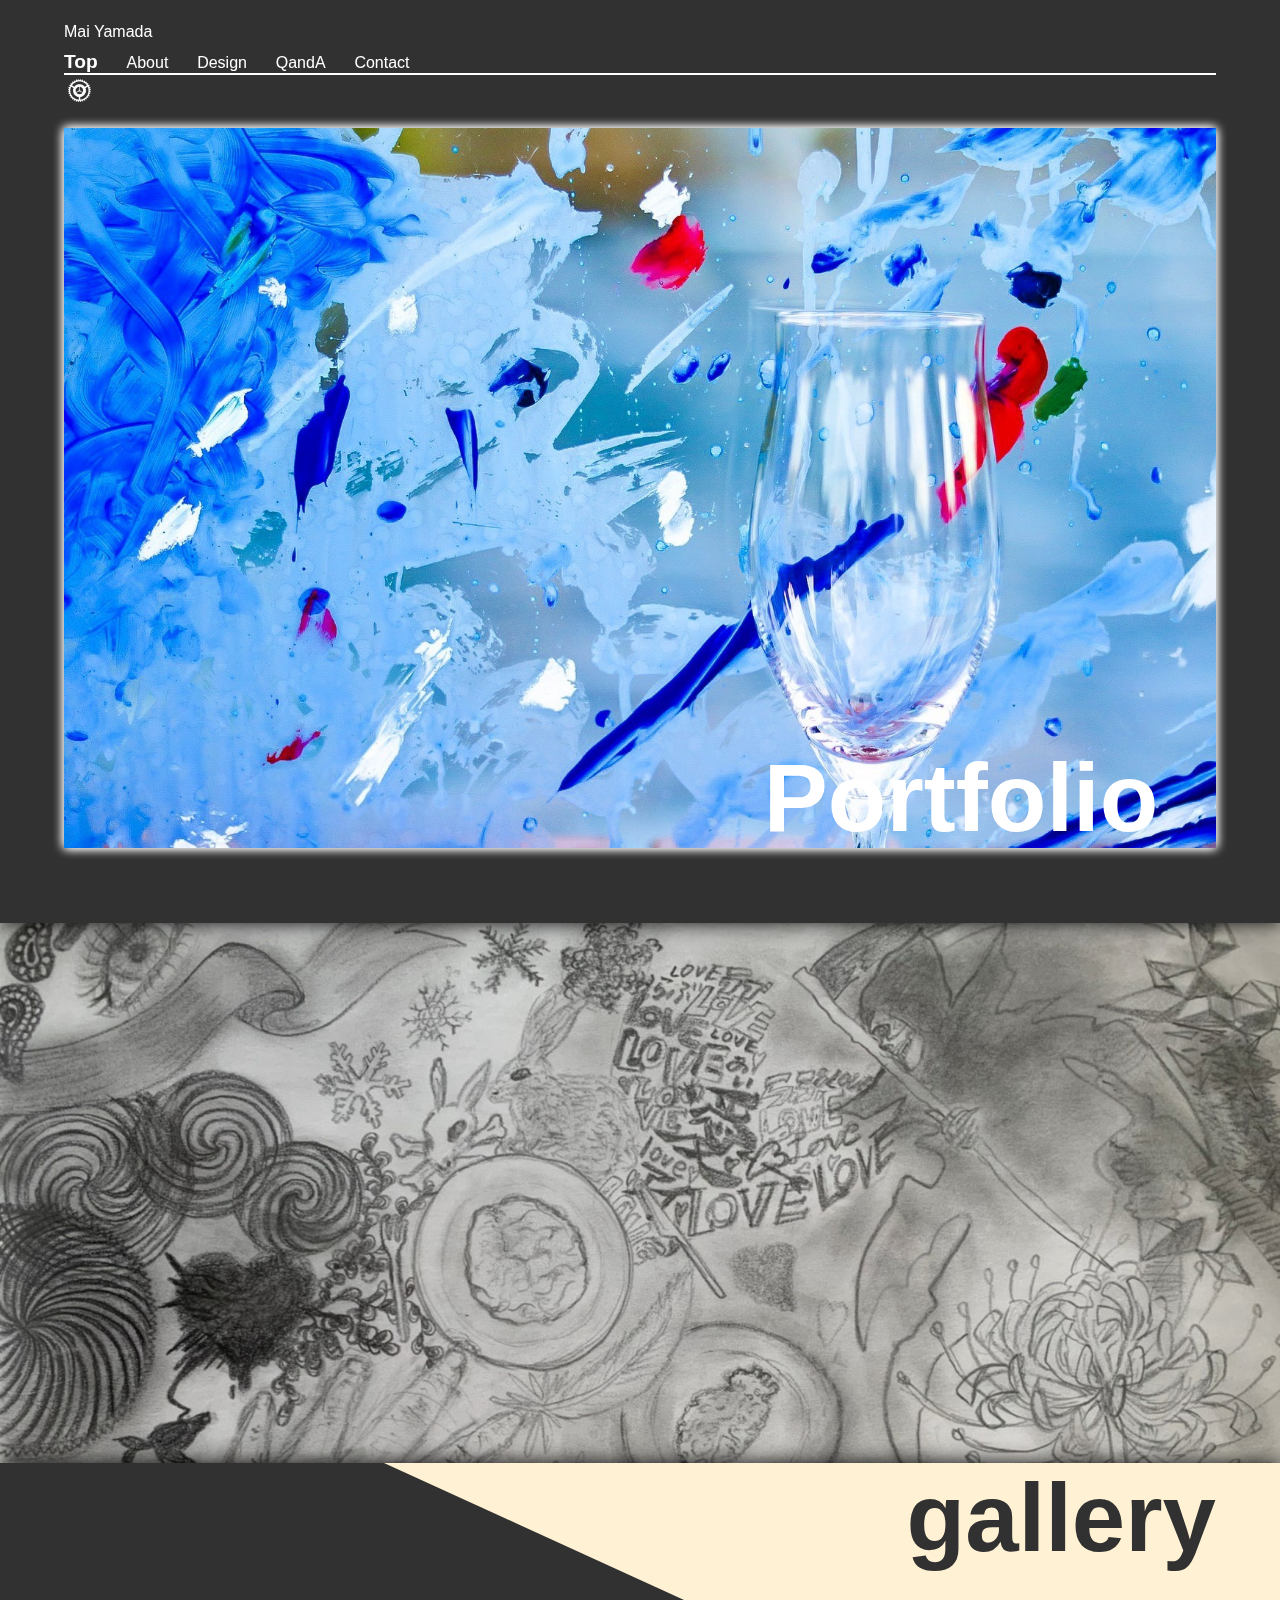
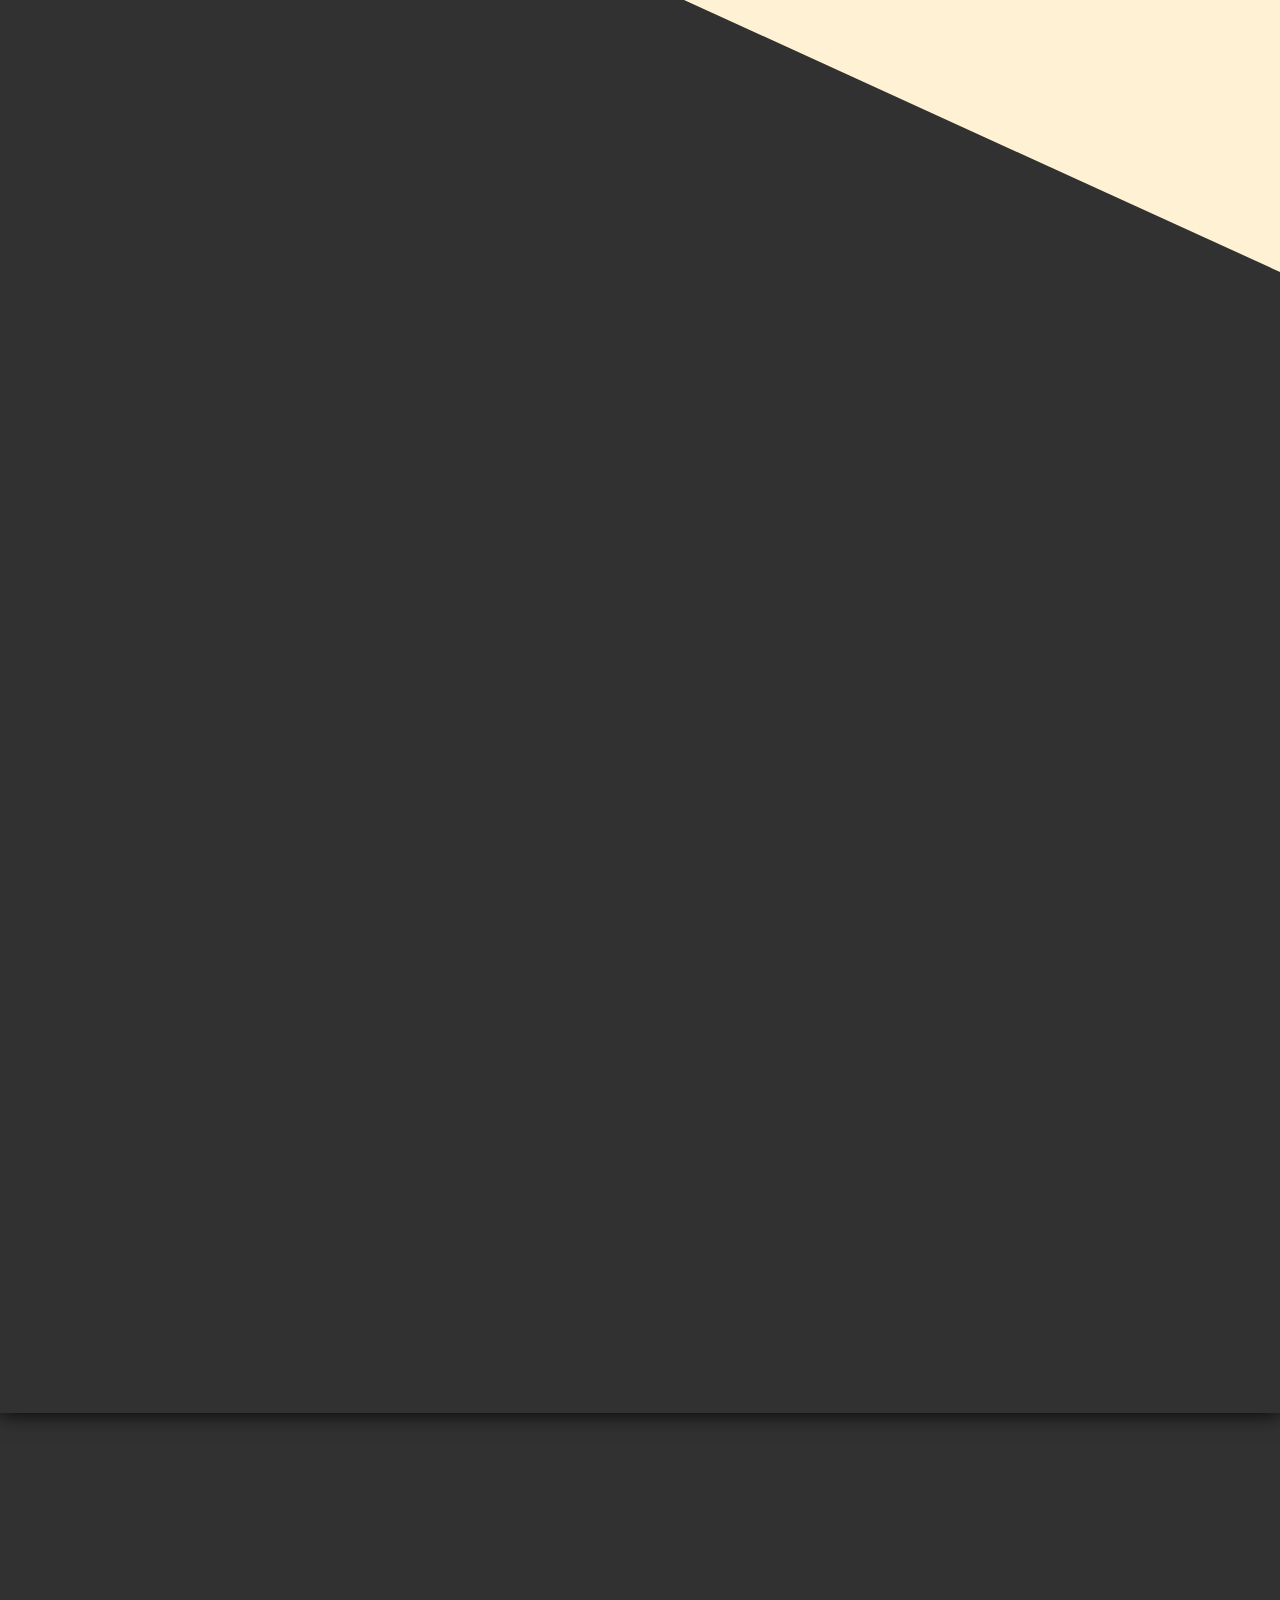
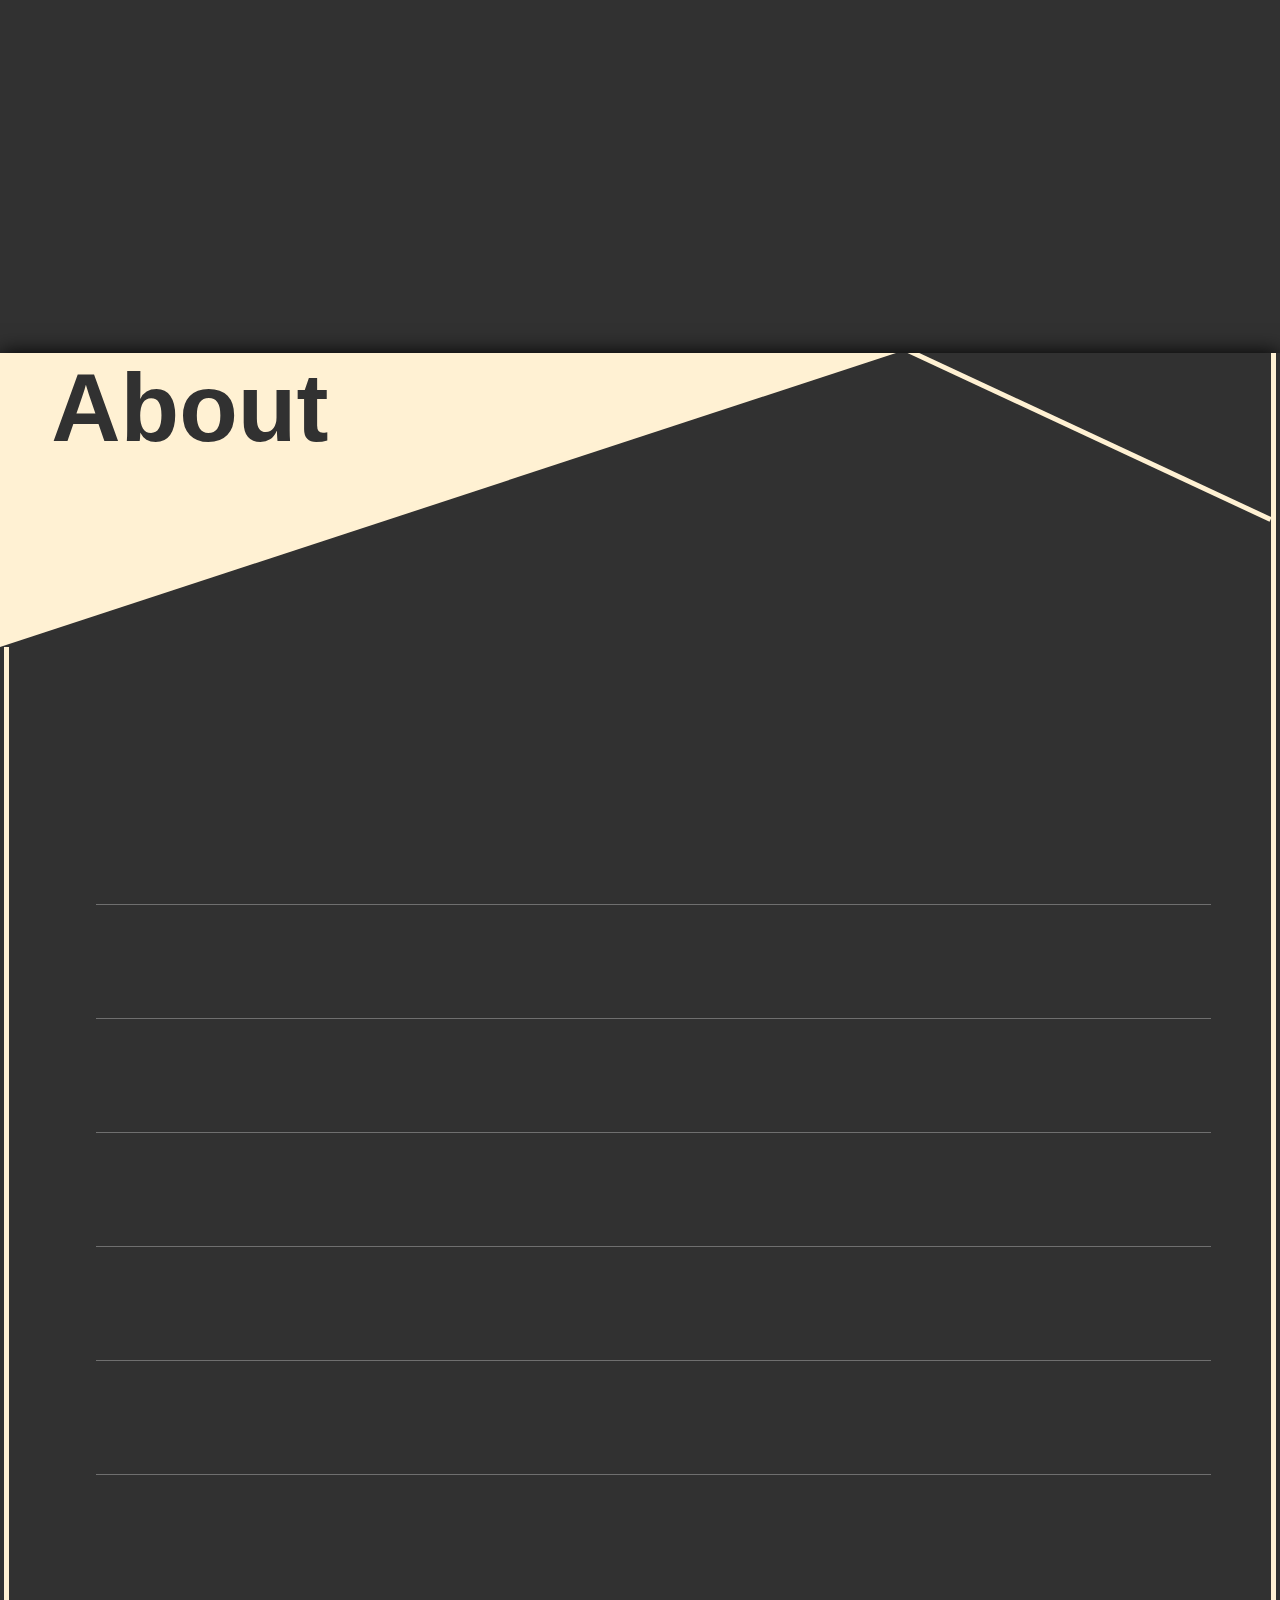
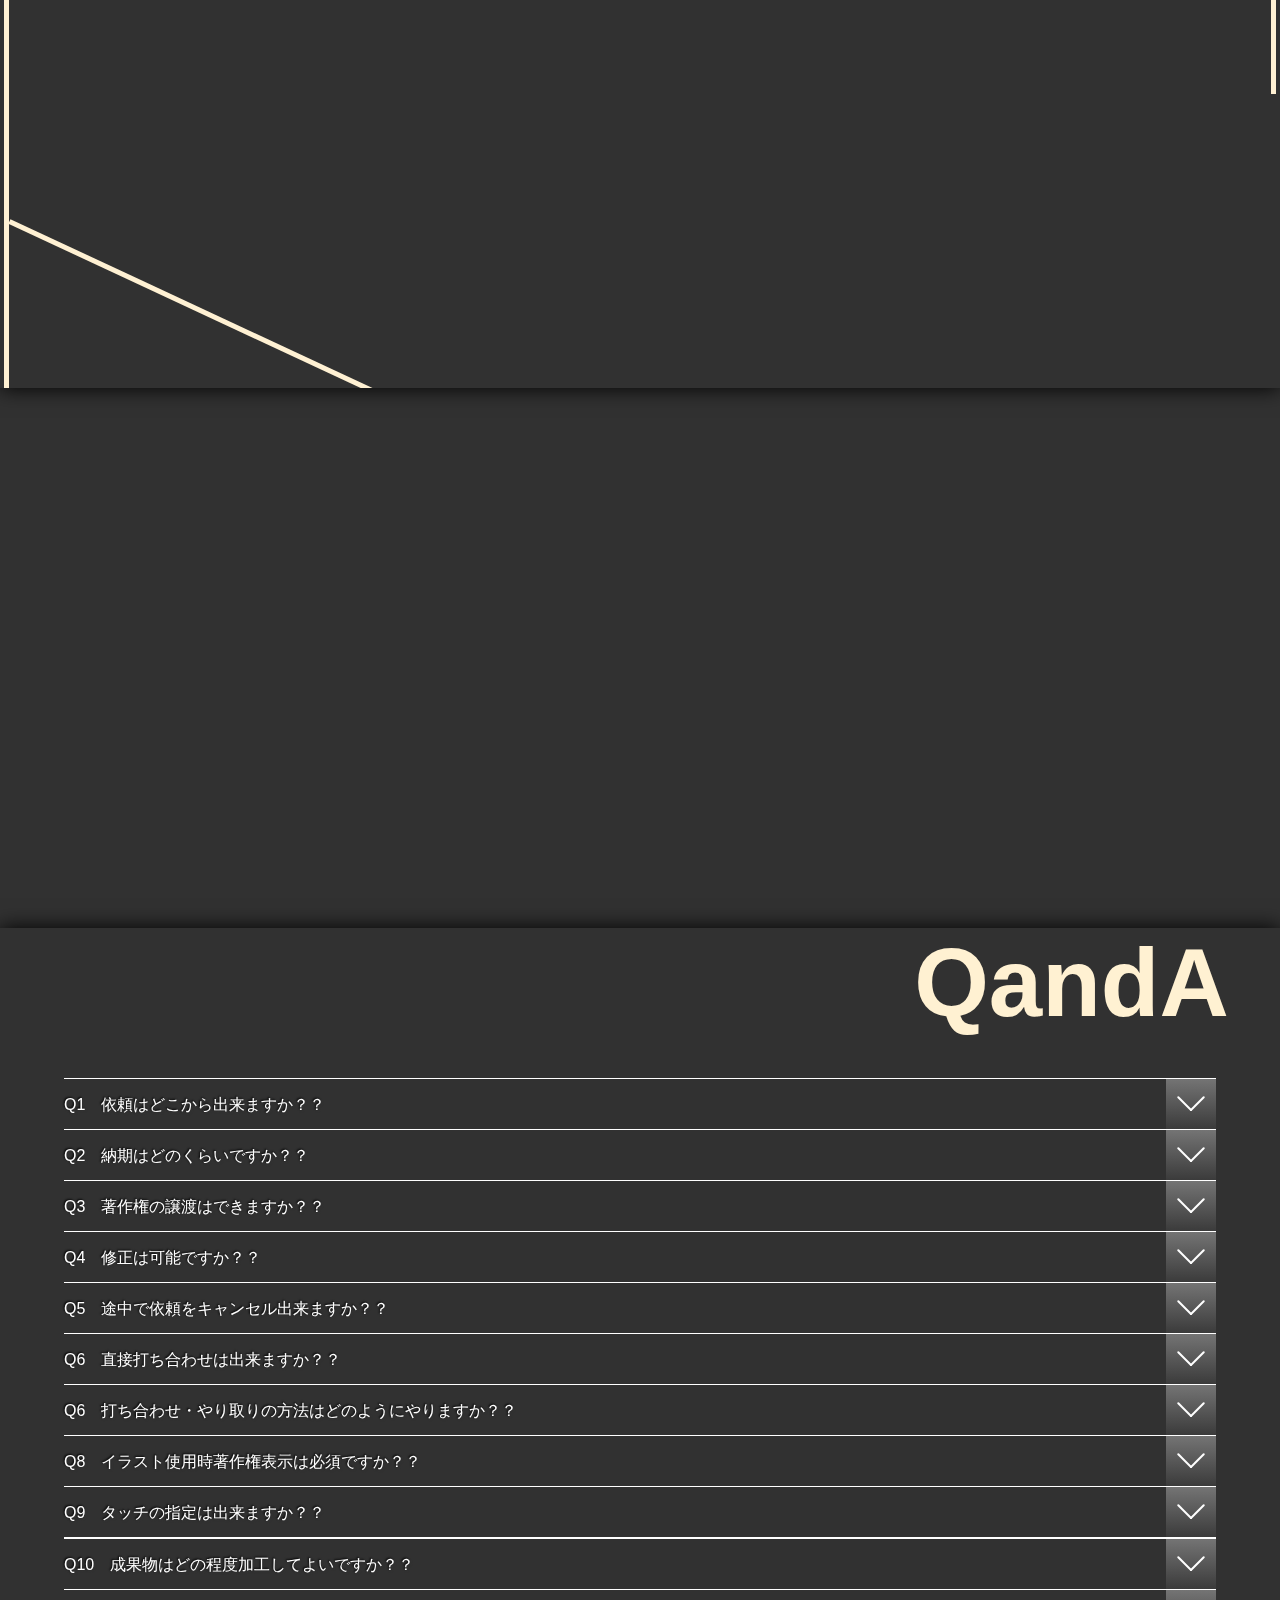
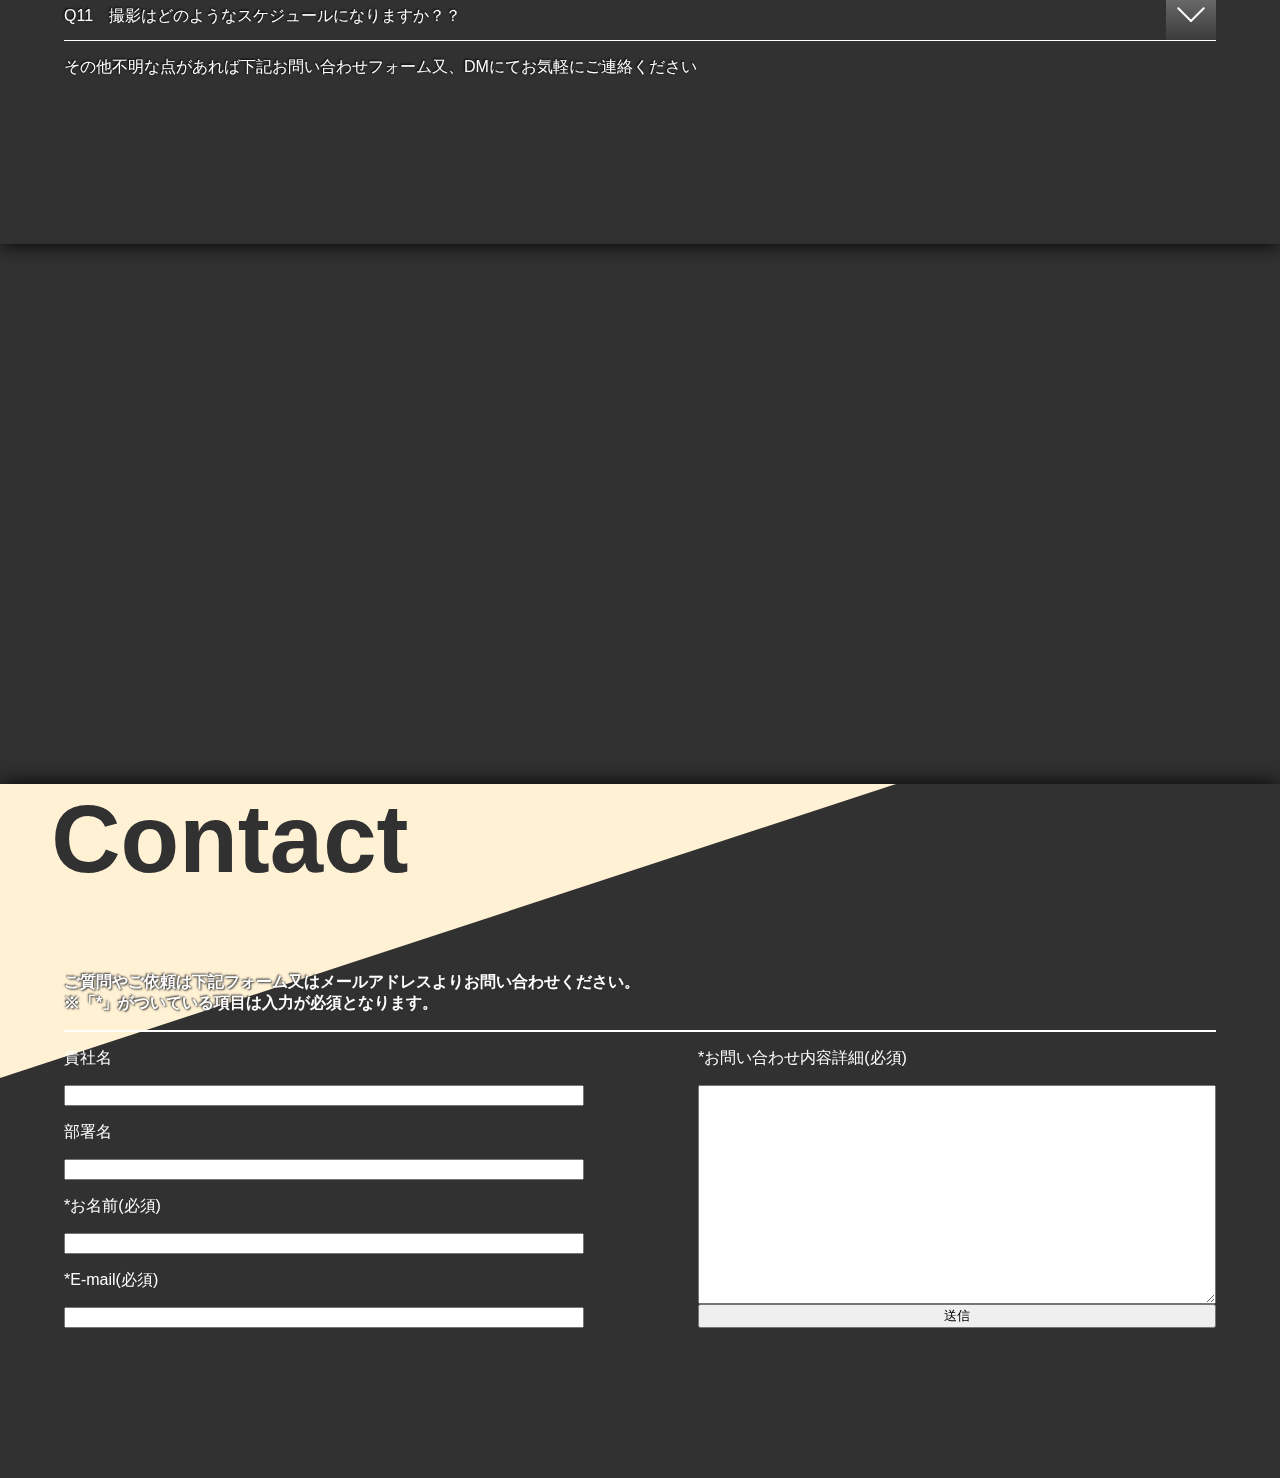
<file: noanimetion-design.html>
<!DOCTYPE html>
<html lang="ja">
<head>
  <meta charset="UTF-8">
  <meta http-equiv="X-UA-Compatible" content="IE=edge">
  <meta name="viewport" content="width=device-width, initial-scale=1.0">
  <title>Document</title>
  <link rel="stylesheet" href="css/style.css">
  <link rel="stylesheet" href="css/noAnimation.css">
  <link rel="stylesheet" href="css/mobile.css">
</head>
<body>
  <header>
    <div class='headerSlideNoanime'>
      <p class='title'>Mai Yamada</p>
      <div class='headerMenu'>
          <p id='topScroll'>Top</p>
          <p id='aboutScroll'>About</p>
          <p id='DesignScroll'>Design</p>
          <p id='QandAScroll'>QandA</p>
          <p id='ContactScroll'>Contact</p>
      </div>
      <div class='headerUnderLine'><div class='headerUnderLineCover'></div></div>
      <div class='haguruma'><img class='hagurumaPic' src="productionPic/haguruma-4.png" alt=""></div>
    </div>

    <!-- スマホメニュー -->
    <div class='menubutton'>
        <div></div>
        <div></div>
        <div></div>
    </div>
    <nav id="nav">
        <ul>
          <li id='topScrollMobile'>
              <p>TOP</p>
              <p>トップ</p>
            </li>
          <li id='aboutScrollMobile'>
              <p>About</p>
              <p>自己紹介</p>
              <p>仕事内容</p>
            </li>
          <li id='DesignScrollMobile'>
              <p>Gallery</p>
              <p>Illust(イラスト)</p>
              <p>Portrait(似顔絵)</p>
              <p>Goods(グッズ)</p>
              <p>Wedding(ウェディング)</p>
              <p>Maternity(マタニティーペイント)</p>
              <p>Zentangle(ゼンタングル)</p>
              <p>Shop&NameCard(ショップ・名刺カード)</p>
              <p>BodyPaint(ボディーペイント)</p>
            </li>
          <li id='QandAScrollMobile'>
              <p>QandA</p>
            </li>
          <li id='ContactScrollMobile'>
              <p>Contact</p>
              <p>ご依頼に関してのご相談のみでも大丈夫ですので、お気軽にご連絡ください</p>
            </li>
        </ul>
      </nav>
<!-- スマホメニュー -->
  </header>
  <main>
    
    <div id='backGroundImg'>
        <img id='backGroundImgFirst' src="titlePic/backGround (2).jpeg" alt="">
        <img id='backGroundImgSecond' src="titlePic/backGround (1).jpeg" alt="">
        <img id='backGroundImgThird' src="titlePic/backGround (3).jpeg" alt="">
        <img id='backGroundImgForth' src="titlePic/backGround (4).jpeg" alt="">
    </div>
    <div id='backGroundImgMobile'>
        <img id='backGroundImgFirstMobile' src="titlePic/backGroundMobile (1).JPG" alt="">
        <img id='backGroundImgSecondMobile' src="titlePic/backGroundMobile (2).JPG" alt="">
        <img id='backGroundImgThirdMobile' src="titlePic/backGroundMobile (3).JPG" alt="">
        <img id='backGroundImgForthMobile' src="titlePic/backGroundMobile (4).JPG" alt="">
    </div>

    <div class='backGroundImgCoverColorNoanime'>

        <!-- <div class='triangleInnerInnerRightAreaTop'></div>
        <div class='triangleInnerRightAreaTop'></div> -->
        <div class='backGroundTitlePosition'>
            <!-- モバイル -->
            <div id='triangleTopAreaMobile'>
                <div class='triangleTopLeftMobile'></div>
                <div class='triangleInnerLeftMobile'></div>
                <div class='triangleInnerInnerLeftMobile'></div>
            </div>
            <div id='triangleBottomAreaMobile'>
                <div class='triangleTopRightMobile'></div>
                <div class='triangleInnerRightMobile'></div>
                <div class='triangleInnerInnerRightMobile'></div>
            </div>
            <div class='scrollAreaNoanime'>
                <p class="scrollDownFontNoanime">SCROLL</p>
                <div class="scrollDownNoanime"></div>
                <div class="scrollCircleNoanime"></div>
            </div>
            <div class='topPictureNoAnime'>
                <div class='topPictureFullColorPicNoAnimation'><img class='topPictureFullColorPic' src="productionPic/topPic.jpg" alt=""></div>
            </div>
            <h2 id='backGroundTitleNoanime' class='textAnimation'>Portfolio</h2>
            <h2 id='backGroundTitle2Noanime' class='textAnimation'>Mai Yamada</h2>
        </div>
    </div>

    <!-- ギャラリータイトル -->
    <div class='backGroundImgCoverColor'>
        <div class='triangleTopRight'></div>
        <div class='triangleInnerRight'></div>
        <div class='triangleInnerInnerRight'></div>
        <div class='backGroundTriangleOut'></div>
        <div class='backGroundTriangleInner'></div>
        <div class='backGroundTriangleOut2'></div>
        <div class='backGroundTriangleInner2'></div>
        <div class='triangleLeft'></div>
        
        <h2 class='design allTitle' id='design'>gallery</h2>
        <div id='galleryTitleArea'>
            <!-- <span class='wave'></span> -->
            <div class='galleryTitleAreaPic'>
                <a class='designLink' href="design-Illust.html">
                    <span class='galleryTitleAreaPicBackColor'></span>
                    <p class='titleDescription'>Illustration</p>
                    <p class='titleDescriptionMouseover'>Illustration</p>
                    <div class='galleryTitleAreaPicRight'><img class='galleryTitleAreaPicimg1' src="titlePic/illustNoColor.jpg" alt=""></div>
                    <div class='galleryTitleAreaPicLeft'><img class='galleryTitleAreaPicimg1' src="titlePic/illust.jpeg" alt=""></div>
                    <div class='galleryTitleAreaPicTop'><img class='galleryTitleAreaPicimg1' src="titlePic/illust.jpeg" alt=""></div>
                </a>
            </div>
            <div class='galleryTitleAreaPic'>
                <a class='designLink' href="design-portrait.html">
                    <span class='galleryTitleAreaPicBackColor'></span>
                    <p class='titleDescription'>Portrait</p>
                    <p class='titleDescriptionMouseover'>Portrait</p>
                    <div class='galleryTitleAreaPicRight'><img class='galleryTitleAreaPicimg1' src="titlePic/nigaoeNoColor.jpg" alt=""></div>
                    <div class='galleryTitleAreaPicLeft'><img class='galleryTitleAreaPicimg1' src="titlePic/nigaoe.jpeg" alt=""></div>
                    <div class='galleryTitleAreaPicTop'><img class='galleryTitleAreaPicimg1' src="titlePic/nigaoe.jpeg" alt=""></div>
                </a>
            </div>
            <div class='galleryTitleAreaPic'>
                <a class='designLink' href="design-goods.html">
                    <span class='galleryTitleAreaPicBackColor'></span>
                    <p class='titleDescription'>Goods</p>
                    <p class='titleDescriptionMouseover'>Goods</p>
                    <div class='galleryTitleAreaPicRight'><img class='galleryTitleAreaPicimg1' src="titlePic/goodsNoColor.jpg" alt=""></div>
                    <div class='galleryTitleAreaPicLeft'><img class='galleryTitleAreaPicimg1' src="titlePic/goods.jpeg" alt=""></div>
                    <div class='galleryTitleAreaPicTop'><img class='galleryTitleAreaPicimg1' src="titlePic/goods.jpeg" alt=""></div>
                </a>
            </div>
            <div class='galleryTitleAreaPic'>
                <a class='designLink' href="design-wedding.html">
                    <span class='galleryTitleAreaPicBackColor'></span>
                    <p class='titleDescription'>Wedding</p>
                    <p class='titleDescriptionMouseover'>Wedding</p>
                    <div class='galleryTitleAreaPicRight'><img class='galleryTitleAreaPicimg1' src="titlePic/weddingNoColor.jpg" alt=""></div>
                    <div class='galleryTitleAreaPicLeft'><img class='galleryTitleAreaPicimg1' src="titlePic/wedding.jpeg" alt=""></div>
                    <div class='galleryTitleAreaPicTop'><img class='galleryTitleAreaPicimg1' src="titlePic/wedding.jpeg" alt=""></div>
                </a>
            </div>
            <div class='galleryTitleAreaPic'>
                <a class='designLink' href="design-maternity.html">
                    <span class='galleryTitleAreaPicBackColor'></span>
                    <p class='titleDescription'>Maternity</p>
                    <p class='titleDescriptionMouseover'>Maternity</p>
                    <div class='galleryTitleAreaPicRight'><img class='galleryTitleAreaPicimg1' src="titlePic/maternityNoColor.jpg" alt=""></div>
                    <div class='galleryTitleAreaPicLeft'><img class='galleryTitleAreaPicimg1' src="titlePic/maternity.jpeg" alt=""></div>
                    <div class='galleryTitleAreaPicTop'><img class='galleryTitleAreaPicimg1' src="titlePic/maternity.jpeg" alt=""></div>
                </a>
            </div>
            <div class='galleryTitleAreaPic'>
                <a class='designLink' href="design-zentangle.html">
                    <span class='galleryTitleAreaPicBackColor'></span>
                    <p class='titleDescription'>Zentangle</p>
                    <p class='titleDescriptionMouseover'>Zentangle</p>
                    <div class='galleryTitleAreaPicRight'><img class='galleryTitleAreaPicimg1' src="titlePic/zentangleNoColor.jpg" alt=""></div>
                    <div class='galleryTitleAreaPicLeft'><img class='galleryTitleAreaPicimg1' src="titlePic/zentangle.jpg" alt=""></div>
                    <div class='galleryTitleAreaPicTop'><img class='galleryTitleAreaPicimg1' src="titlePic/zentangle.jpg" alt=""></div>
                </a>
            </div>
            <div class='galleryTitleAreaPic'>
                <a class='designLink' href="design-shop&namecard.html">
                    <span class='galleryTitleAreaPicBackColor'></span>
                    <p class='titleDescription'>Shop&NameCard</p>
                    <p class='titleDescriptionMouseover'>Shop&NameCard</p>
                    <div class='galleryTitleAreaPicRight'><img class='galleryTitleAreaPicimg1' src="titlePic/shopNoColor.jpg" alt=""></div>
                    <div class='galleryTitleAreaPicLeft'><img class='galleryTitleAreaPicimg1' src="titlePic/shop.jpeg" alt=""></div>
                    <div class='galleryTitleAreaPicTop'><img class='galleryTitleAreaPicimg1' src="titlePic/shop.jpeg" alt=""></div>
                </a>
            </div>
            <span class='wave'></span>
            <div class='galleryTitleAreaPic'>
                <a class='designLink' href="design-bodypaint.html">
                    <span class='galleryTitleAreaPicBackColor'></span>
                    <p class='titleDescription'>BodyPaint</p>
                    <p class='titleDescriptionMouseover'>BodyPaint</p>
                    <div class='galleryTitleAreaPicRight'><img class='galleryTitleAreaPicimg1' src="titlePic/bodyNoColor.jpg" alt=""></div>
                    <div class='galleryTitleAreaPicLeft'><img class='galleryTitleAreaPicimg1' src="titlePic/body.jpeg" alt=""></div>
                    <div class='galleryTitleAreaPicTop'><img class='galleryTitleAreaPicimg1' src="titlePic/body.jpeg" alt=""></div>
                </a>
            </div>
        </div>
        <!-- ギャラリータイトル end-->
        </div>
    
    <!-- 自己紹介 -->
    <div class='backGroundImgCoverColor'>
        <div class='triangleTopLeft'></div>
        <div class='triangleInnerLeft'></div>
        <div class='triangleInnerInnerLeft'></div>
        <div class='triangleRight'></div>
        <div class='aboutAreaOutLineLeft'></div>
        <div class='aboutAreaOutLineRight'></div>
        <div class='aboutAreaOutLineLeftDiagonal'></div>
        <div class='aboutAreaOutLineRightDiagonal'></div>
        <h2 class='about allTitle' id='about'><p>About</p></h2>
    <div class='aboutAll'>
        <div class='selfIntroduction'>
            <h3 class='aboutTitle1'>INTRODUCTION</h3>
                <div class=introductionDescription>
                    人を描くことが好きで、生き物が常に抱いている"感情"に沿った作品を創作しています。<br><br>
                    自分自身の作品制作とお声がけ頂いたご依頼の制作をしています。<br><br>
                    ご依頼に関してのご相談のみでも大丈夫ですので<br><br>
                    お気軽にご連絡ください
                </div>
        </div>
        <div class='work'>
            <p class='aboutTitle2'>WORK</p>
                <div class='workDescription'>
                    <div class='workDescriptionUnderLine'></div>
                    <p class='workDescriptionTitle'>Design</p>
                    <p class='workDescriptionContent'>グッズデザイン(Tシャツ、ステッカー、缶バッジ等)、フライヤー/ヘッダーデザイン</p>
                    <div class='workDescriptionUnderLine'></div>
                    <p class='workDescriptionTitle'>Wedding</p>
                    <p class='workDescriptionContent'>ウエディング関係(ウェルカムボード、引き出物紹介イラスト等)</p>
                    <div class='workDescriptionUnderLine'></div>
                    <p class='workDescriptionTitle'>Illustration</p>
                    <p class='workDescriptionContent'>イラスト、似顔絵、名刺、ショップカード</p>
                    <div class='workDescriptionUnderLine'></div>
                    <p class='workDescriptionTitle'>Paint</p>
                    <p class='workDescriptionContent'>マタニティーペイント、ボディーペイント</p>
                    <div class='workDescriptionUnderLine'></div>
                    <p class='workDescriptionTitle'>Other</p>
                    <p class='workDescriptionContent'>クリエイターさん達とコラボしての作品撮り　etc</p>
                    <div class='workDescriptionUnderLine'></div>
                </div>
        </div>
            <div class='selfIntroductionFlex'>
                <div class='selfIntroductionPic'><img src="productionPic/image3[9].jpeg" alt=""></div>
                    <table class='selfIntroductionTable'>
                        <tr>
                            <th>活動名　　：</th><td>yam (ヤム)</td>
                        </tr>
                        <tr>
                            <th>所在地　　：</th><td>福島県内</td>
                        </tr>
                        <tr>
                            <th>メール　　：</th><td>sa_dym@icloud.com</td>
                        </tr>
                        <tr>
                            <th></th>
                        </tr>
                        <tr>
                            <th colspan="2">山田　麻衣　mai yamada</th>
                        </tr>
                        <tr>
                            <th>instagram：</th><td>@706_<span class='underBarSpan'></span>_d</td>
                        </tr>
                    </table>
            </div>
        </div>
    </div>
    
    <!-- Q & A -->
        <div class='backGroundImgCoverColor'>
            <div class='triangleInnerInnerRightAreaQandA'></div>
            <div class='triangleInnerRightAreaQandA'></div>
            <div class='triangleInnerInnerRightAreaQandA2'></div>
            <div class='triangleInnerRightAreaQandA2'></div>
            <div class='QandA allTitle' id='QandA'><p>QandA</p></div>
            <ul class='questionArea'>
                <li class='questionAreaLi1'>
                    <p>Q1　依頼はどこから出来ますか？？</p>
                    <div class='questionAreaMenuBar'></div>
                    <div class='QandAMenu QandAMenu1'>
                        <div></div>
                        <div></div>
                    </div>
                    <div class='AnswerArea1'><P>ご依頼は下記お問い合わせフォーム、メール又はSNSのDMにて承っております。<br>ご相談のみでも大丈夫ですのでお気軽にご連絡ください。</P></div>
                </li>
                <li class='questionAreaLi2'>
                    <p>Q2　納期はどのくらいですか？？</p>
                    <div class='questionAreaMenuBar'></div>
                    <div class='QandAMenu QandAMenu2'>
                        <div></div>
                        <div></div>
                    </div>
                    <div class='AnswerArea2'><P>納期については１か月程度を目安に承っております。<br>お急ぎの場合、できる範囲で対応させて頂きますのでお気軽にご相談ください。</P></div>
                </li>
                <li class='questionAreaLi3'>
                    <p>Q3　著作権の譲渡はできますか？？</p>
                    <div class='questionAreaMenuBar'></div>
                    <div class='QandAMenu QandAMenu3'>
                        <div></div>
                        <div></div>
                    </div>
                    <div class='AnswerArea3'><P>購入後6か月以内に不具合があった場合保障の対象になるのでお問い合わせフォームからご連絡ください</P></div>
                </li>
                <li class='questionAreaLi4'>
                    <p>Q4　修正は可能ですか？？</p>
                    <div class='questionAreaMenuBar'></div>
                    <div class='QandAMenu QandAMenu4'>
                        <div></div>
                        <div></div>
                    </div>
                    <div class='AnswerArea4'><P>修正可能です。<br>修正料金が別途発生することはありませんので、お気軽にお申し付けください。</P></div>
                </li>
                <li class='questionAreaLi5'>
                    <p>Q5　途中で依頼をキャンセル出来ますか？？</p>
                    <div class='questionAreaMenuBar'></div>
                    <div class='QandAMenu QandAMenu5'>
                        <div></div>
                        <div></div>
                    </div>
                    <div class='AnswerArea5'><P>修正可能です。<br>修正料金が別途発生することはありませんので、お気軽にお申し付けください。</P></div>
                </li>
                <li class='questionAreaLi6'>
                    <p>Q6　直接打ち合わせは出来ますか？？</p>
                    <div class='questionAreaMenuBar'></div>
                    <div class='QandAMenu QandAMenu6'>
                        <div></div>
                        <div></div>
                    </div>
                    <div class='AnswerArea6'><P>修正可能です。<br>修正料金が別途発生することはありませんので、お気軽にお申し付けください。</P></div>
                </li>
                <li class='questionAreaLi7'>
                    <p>Q6　打ち合わせ・やり取りの方法はどのようにやりますか？？</p>
                    <div class='questionAreaMenuBar'></div>
                    <div class='QandAMenu QandAMenu7'>
                        <div></div>
                        <div></div>
                    </div>
                    <div class='AnswerArea7'><P>修正可能です。<br>修正料金が別途発生することはありませんので、お気軽にお申し付けください。</P></div>
                </li>
                <li class='questionAreaLi8'>
                    <p>Q8　イラスト使用時著作権表示は必須ですか？？</p>
                    <div class='questionAreaMenuBar'></div>
                    <div class='QandAMenu QandAMenu8'>
                        <div></div>
                        <div></div>
                    </div>
                    <div class='AnswerArea8'><P>修正可能です。<br>修正料金が別途発生することはありませんので、お気軽にお申し付けください。</P></div>
                </li>
                <li class='questionAreaLi9'>
                    <p>Q9　タッチの指定は出来ますか？？</p>
                    <div class='questionAreaMenuBar'></div>
                    <div class='QandAMenu QandAMenu9'>
                        <div></div>
                        <div></div>
                    </div>
                    <div class='AnswerArea9'><P>修正可能です。<br>修正料金が別途発生することはありませんので、お気軽にお申し付けください。</P></div>
                </li>
                <li class='questionAreaLi10'>
                    <p>Q10　成果物はどの程度加工してよいですか？？</p>
                    <div class='questionAreaMenuBar'></div>
                    <div class='QandAMenu QandAMenu10'>
                        <div></div>
                        <div></div>
                    </div>
                    <div class='AnswerArea10'><P>修正可能です。<br>修正料金が別途発生することはありませんので、お気軽にお申し付けください。</P></div>
                </li>
                <li class='questionAreaLi11'>
                    <p>Q11　撮影はどのようなスケジュールになりますか？？</p>
                    <div class='questionAreaMenuBar'></div>
                    <div class='QandAMenu QandAMenu11'>
                        <div></div>
                        <div></div>
                    </div>
                    <div class='AnswerArea11'><P>修正可能です。<br>修正料金が別途発生することはありませんので、お気軽にお申し付けください。</P></div>
                </li>
                <p>その他不明な点があれば下記お問い合わせフォーム又、DMにてお気軽にご連絡ください</p>
            </ul>
        </div>
    <!-- お問い合わせ -->
    <div class='backGroundImgCoverColor'>
        <div class='triangleTopLeft'></div>
        <div class='triangleInnerLeftContact'></div>
        <div class='triangleInnerInnerLeftContact'></div>
        <div class='triangleRightContact'></div>
            <div class='contactTitle allTitle' id='contactTitle'><p class='blandTitleContact' id='blandTitleContact'>Contact</p></div>
            <div id='contactArea'>
                <p class='contactDescription'>
                    ご質問やご依頼は下記フォーム又はメールアドレスよりお問い合わせください。<br>
                    ※「*」がついている項⽬は⼊⼒が必須となります。
                </p>
                <div class='blandTitleUnderLine'></div>
                <form id='submit' method='post' action="thanks.php">
                    <div class='contactFormFlexRow'>
                    <div class='contactFormFlexFirstColum'>
                            <p>貴社名</p>
                            <div id='textAreaDiv'><input class='contactText' type="text" name="company"></div>
                            <p>部署名</p>
                            <input class='contactText' type="text" name="department">
                            <p>*お名前(必須)</p>
                            <input class='contactText' id='name' type="text" name="onamae" required="required">
                            <p>*E-mail(必須)</p>
                            <input class='contactText' id='mail' type="email" name="mail" required="required">
                    </div>
                    <div class='contactFormFlexSecondColum'>
                            <p>*お問い合わせ内容詳細(必須)</p>
                            <textarea class='contactTextDescription' id='description' name="content" required="required"></textarea>
                            <div class='submitFlex'><input class='contactTextSubmit' type="submit" value="送信"></div>
                    </div>
                </div>
                </form>
            </div>
        </div>
    </div>

    </main>
    <footer></footer>
<script src="jquery-3.6.0.js"></script>
<script src="noanimetion-design.js"></script>
</body>
</html>
</file>
<file: css/style.css>
@charset "utf-8";
@keyframes blandBackGround{
    5%{
        opacity: .4;
    }
    95%{
        opacity: .4;
    }
    100%{
        opacity: 0;
        left:75%;
    }
  }
  @keyframes answerSlideOpen{
    50%{
        height: 30px;
    }
    100%{
        opacity: 1;
        height: 30px;
    }
  }
  @keyframes answerSlideClose{
    50%{
        opacity: 0;
        height: 30px;
    }
    100%{
        height: 0px;
        opacity: 0;
    }
  }

  @keyframes pictureSlideLeftToRight{
    0%{
        left: -100%;
    }
    100%{
        left:100%
    }
  }
  @keyframes pictureSlideRightToLeft{
    0%{
        right: -100%;
    }
    100%{
        right:100%
    }
  }
  @keyframes secondAnimation{
    0%{
        opacity: 0;
    }
    50%{
        opacity: 1;
    }
    100%{
        opacity: 0;
    }
  }
  @keyframes topPictureAnimationDown{
    0%{
        opacity: 0;
    }
    100%{
        opacity: 1;
        top:0;
    }
  }
  @keyframes topPictureAnimationUp{
    0%{
        opacity: 0;
    }
    100%{
        opacity: 1;
        bottom:0;
    }
  }
  @keyframes createFlexPicMove{
    0%{
        margin-top: 3.4%;
        margin-bottom: 0px;
    }
    50%{
        margin-top: 0px;
        margin-bottom: 3.4%;
    }
    100%{
        margin-top: 3.4%;
        margin-bottom: 0px;
    }
  }
  @keyframes pictureLarge{
    0%{
        width: 20vw;
        height:20vw;
    }
    100%{
        width: 25vw;
        height:25vw;
    }
  }
  @keyframes tatebou{
    0%{
        height: 0%;
    }
    100%{
        height: 100%;
    }
  }
  @keyframes yokobou{
    0%{
        width: 0%;
    }
    100%{
        width: 100%;
    }
  }
  @keyframes scrollDownAnime{
    0%{
      top:0%;
    }
    100%{
      top:100%;
    }
  }
  @keyframes loading{
    0%{
      bottom:-100%;
    }
    50%{
      bottom:0;
    }
    100%{
      bottom:-100%;
    }
  }
  @keyframes armRight{
    0%{
      transform: rotate(-45deg);
    }
    50%{
      transform: rotate(0deg);
    }
    100%{
      transform: rotate(-45deg);
    }
  }
  @keyframes armLeft{
    0%{
      transform:translateX(-60%) rotate(65deg);
    }
    50%{
      transform:translateX(-45%) rotate(0deg);
    }
    100%{
      transform:translateX(-60%) rotate(65deg);
    }
  }
  @keyframes footRight{
    0%{
      transform:translateX(-30%) rotate(225deg);
    }
    50%{
      transform:translateX(-30%) rotate(180deg);
    }
    100%{
      transform:translateX(-30%) rotate(225deg);
    }
  }
  @keyframes footLeft{
    0%{
    transform:translateX(50%)rotate(225deg);
    }
    50%{
        transform:rotate(270deg);
    }
    100%{
        transform:translateX(50%)rotate(225deg);
    }
  }
  #siteTitle{
      position: absolute;
      z-index: -5;
      opacity: 0;
  }
  body {
    font-family: "メイリオ","Arial";
    }

.loading{
    position: fixed;
    width: 100vw;
    height: 100vh;
    background-color: rgb(49, 49, 49);
    z-index: 100;
    display: flex;
    justify-content: center;
    align-items: center;
}
.loading.close{
    display: none;
}
.loadingStickArea{
    height: 50px;
    width: 100px;
    position: relative;
    overflow: hidden;
    
}

.loadingStickHead{
    position: absolute;
    top: 0;
    left: 50%;
    transform: translateX(-50%);
    height: 10px;
    width:10px;
    border-radius: 50%;
    background-color: white;
}
.loadingStickBody{
    position: absolute;
    top: 10px;
    left: 50%;
    transform: translateX(-50%);
    height: 30px;
    width: 4px;
    background-color: white;
    border-radius: 10px;
}
.loadingStickArmRight{
    position: absolute;
    top: 12px;
    left: 50%;
    transform: rotate(-45deg);
    animation: armRight .3s ;
    animation-iteration-count: infinite;
}
.stickArmRight1{
    height: 10px;
    width: 3px;
    margin: 0;
    background-color: white;
}
.stickArmRight2{
    height: 3px;
    width: 10px;
    background-color: white;
}
.loadingStickArmLeft{
    position: absolute;
    top: 12px;
    left: 50%;
    transform: translateX(-50%) rotate(45deg);
    animation: armLeft .3s ;
    animation-iteration-count: infinite;
}
.stickArmLeft1{
    height: 10px;
    width: 3px;
    margin: 0;
    background-color: white;
}
.stickArmLeft2{
    height: 3px;
    width: 10px;
    background-color: white;
}

.loadingStickFootRight{
    position: absolute;
    top: 35px;
    left: 50%;
    transform: translateX(0%) rotate(190deg);
    animation: footRight .3s;
    animation-iteration-count: infinite;
}
.stickFootRight1{
    height: 10px;
    width: 3px;
    margin: 0;
    background-color: white;
}
.stickFootRight2{
    height: 3px;
    width: 10px;
    background-color: white;
}

.loadingStickFootLeft{
    position: absolute;
    top: 35px;
    right: 50%;
    transform:rotate(270deg);
    animation: footLeft .3s;
    animation-iteration-count: infinite;
}
.stickFootLeft1{
    height: 10px;
    width: 3px;
    background-color: white;
}
.stickFootLeft2{
    height: 3px;
    width: 10px;
    background-color: white;
}
.loading p{
  color: white;
}


body{
    background-color: rgb(49, 49, 49);
    margin: 0;
}

/* ヘッダー */
.menubutton{
    display: none;
}
#nav{
    display: none;
}
.headerSlide{
    width: 90%;
    margin: 0 5% auto;
    position: fixed;
    z-index: 15;
    top: 2.5%;
    left: -120%;
    transition: 2s;
}
main{
    width: 100%;
    /* margin: 0 5% auto; */
    overflow: hidden;
}
.title{
    color: white;
    margin: 0;
}
.headerMenu{
    margin-top: 10px;
    display: flex;
    flex-direction: row;
    justify-content: flex-start;
    align-items: baseline;
}
.headerMenu p{
    margin: 0;
    color: white;
    cursor: pointer;
}
.headerMenu p:nth-child(1){
    font-size: 1.2em;
    font-weight: bold;
}
.headerMenu p:not(:nth-child(1)){
    margin-left: 2.5%;
}
.headerUnderLine{
    width: 100%;
    height: 2px;
    background-color: white;
    display: flex;
    flex-direction: row;
    justify-content: flex-start;
    align-items: center;
}
.headerUnderLineCover{
    width: 0%;
    height: 4px;
    background-color: white;
    transition: .1s;
}

/* 歯車 */
.haguruma{
    position: relative;
}
.hagurumaPic{
    position: absolute;
    top: 0;
    left: 0;
    width: 2.5vw;
    height: 2.5vw;
    transform: rotate(0deg);
    transition: .1s;
}


/* メイン */
/* firstAnimation */
.firstAnimation{
    width: 100%;
    height:100vh;
    position: relative;
    background-color: rgb(49, 49, 49);
}
.firstAnimation.hidden{
    display: none;
}
.firstAnimationLeft{
    position: absolute;
    width: 50%;
    height: 100%;
    top: 0;
    left: 0;
    background-color: rgb(49, 49, 49);
    display: flex;
    flex-direction: row;
    overflow: hidden;
    align-items: center;
}
.firstAnimationLeftPicAllLeft{
    width: 25%;
    height: 25%;
    margin: 0 1%;
    position: absolute;
    left: -100%;
}
.firstAnimationLeftPicAllLeft.start{
    animation: pictureSlideLeftToRight 3s;
}
.firstAnimationRight{
    width: 50%;
    height: 100%;
    position: absolute;
    top: 0;
    right: 0;
    background-color: rgb(49, 49, 49);
    display: flex;
    flex-direction: row;
    overflow: hidden;
    align-items: center;
}
.firstAnimationRightPicAllRight{
    width: 25%;
    height:25%;
    margin: 0 1%;
    position: absolute;
    right: -100%;
}
.firstAnimationRightPicAllRight.start{
    animation: pictureSlideRightToLeft 3s;
}

/* secondAnimation */
.secondAnimationPc{
    display: none;
}
.secondAnimationAreaMobile{
    display: none;
    margin: 0;
    padding: 0;
}
.secondAnimation{ 
    width: 100%;
    height:100vh;
    position: absolute;
    background-color: rgb(49, 49, 49);
    z-index: 10;
    transition: 1s;
}
.secondAnimationFirstRowPic{
    opacity: 0;
    width: 22%;
    height: 75%;
    margin: 1%;
}
.secondAnimationFirstRowPic img{
    width: 100%;
    height: 100%;
    object-fit: cover;
}
.secondAnimationSecondRowPic{
    opacity: 0;
    width: 22%;
    height: 75%;
    margin: 1%;
}
.secondAnimationSecondRowPic img{
    width: 100%;
    height: 100%;
    object-fit: cover;
}
.secondAnimationFirstRow{
    width: 100%;
    height: 50%;
    background-color: rgb(49, 49, 49);
    display: flex;
    flex-direction: row;
    justify-content: space-between;
    align-items: center;
}
.secondAnimationSecondRow{
    width: 100%;
    height: 50%;
    background-color: rgb(49, 49, 49);
    display: flex;
    flex-direction: row-reverse;
    justify-content: space-between;
    align-items: center;
}
.secondAnimationFirstRowPic.open{
    animation: secondAnimation 4s;
    animation-fill-mode: forwards;
}
.secondAnimationSecondRowPic.open{
    animation: secondAnimation 4s;
    animation-fill-mode: forwards;
}

.secondAnimationMobile{ 
    width: 100%;
    height:100vh;
    position: absolute;
    background-color: rgb(49, 49, 49);
    z-index: 10;
    transition: 1s;
}
.secondAnimationFirstRowPicMobile{
    opacity: 0;
    width: 22%;
    height: 32%;
    margin: 1%;
}
.secondAnimationFirstRowPicMobile img{
    width: 100%;
    height: 100%;
    object-fit: cover;
}
.secondAnimationSecondRowPicMobile{
    opacity: 0;
    width: 22%;
    height: 32%;
    margin: 1%;
}
.secondAnimationSecondRowPicMobile img{
    width: 100%;
    height: 100%;
    object-fit: cover;
}
.secondAnimationFirstRowMobile{
    width: 100%;
    height: 50%;
    background-color: rgb(49, 49, 49);
    display: flex;
    flex-direction: row;
    flex-wrap: wrap;
    justify-content: flex-start;
}
.secondAnimationSecondRowMobile{
    width: 100%;
    height: 50%;
    background-color: rgb(49, 49, 49);
    display: flex;
    flex-direction: row-reverse;
    flex-wrap: wrap;
    justify-content: flex-start;
    align-items: center;
}
.secondAnimationFirstRowPicMobile.open{
    animation: secondAnimation 4s;
    animation-fill-mode: forwards;
}
.secondAnimationSecondRowPicMobile.open{
    animation: secondAnimation 4s;
    animation-fill-mode: forwards;
}


.mainMask.open{
    display: block;
}
.mainMask{
    display: none;
}
#backGroundImg{
    height: 100vh;
    width: 100%;
    position: fixed;
    top: 0;
    left: 0;
    z-index: -1;
}
#backGroundImgMobile{
    height: 100vh;
    width: 100vw;
    position: fixed;
    top: 0;
    left: 0;
    z-index: -1;
    display: none;
}
#backGroundImgMobile img{
    width: 100%;
    height: 100%;
    object-fit: cover;
}
#backGroundImgFirst{
    display: block;
}
#backGroundImgSecond{
    display: none;
}
#backGroundImgThird{
    display: none;
}
#backGroundImg img{
    width: 100%;
    height: 100%;
}
.backGroundImgCoverColor{
    background-color: rgb(49, 49, 49);
    box-shadow: 0 0 20px black;
    position: relative;
    overflow: hidden;
}
.mainMask .backGroundImgCoverColor:not(:nth-of-type(3)){
    margin-top: 60vh;
}

/* トップ */
#triangleTopAreaMobile{
    display: none;
}
#triangleBottomAreaMobile{
    display: none;
}
.topPicture{
    position: absolute;
    width: 100%;
}
.topPictureRight{
    width: 100%;
    height: 80vh;
    border-radius: 5px;
}
.topPictureRight img{
    position: absolute;
    width: 100%;
    height: 100%;
    opacity: 0;
    top: -50%;
    object-fit:cover;
}
.topPictureRightInnerPic.animation{
    animation:topPictureAnimationDown 2s;
    animation-fill-mode: forwards;
}
.topPictureLeft{
    position: absolute;
    height: 80vh;
    width: 100%;
    clip-path: polygon(0 0, 100% 0, 0 100%, 0 0);
    top: 0;
}
.topPictureLeft img{
  position: absolute;
  width: 100%;
  height: 100%;
  opacity: 0;
  bottom: -25%;
  object-fit:cover;
}
.topPictureLeftInnerPic.animation{
    animation:topPictureAnimationUp 3s;
    animation-fill-mode: forwards;
    /* animation-delay: .5s; */
}
.topPictureFullColor{
    position: absolute;
    height: 80vh;
    width: 100%;
    top: 0;
    opacity: 0;
    transition: 2.7s;
}
.topPictureFullColorPic{
    position: absolute;
    width: 100%;
    height: 100%;
    box-shadow: 0px 0px 10px white;
    object-fit:cover;
}
.backGroundTitlePosition{
    position: relative;
    padding-top: 10%;
    padding-bottom: 50px;
    width: 90%;
    height: 80vh;
    margin: 0 auto;
}
#backGroundTitle{
    color: rgb(255, 255, 255);
    font-size: 6em;
    position: absolute;
    bottom: 5%;
    right: 0%;
    margin: 0;
    padding: 0;
    opacity: 0;
    transition: 1s;
}
#backGroundTitle2{
    display: none;
}
.scrollArea{
    display: none;
}

/* トップ 終わり*/

/* ギャラリー */

#galleryTitleArea{
    display: flex;
    flex-direction: row;
    flex-wrap: wrap;
    justify-content: space-around;
    color: white;
    position: relative;
    width: 90%;
    margin: 0 auto;
    padding-bottom: 200px;
    padding-top: 150px;
}
/* .wave{
    position:absolute;
    border:2px solid rgb(255, 255, 255);
    border-radius:50%;
    width: 0px;;
    height:0px;
    opacity:1;
    z-index: 5;
    transition: .3s;
    transform: translate(40%,-50%);
} */


.galleryTitleAreaPic{
    width: 40vw;
    height: 200px;
    position: relative;
    margin-top: 100px;
    opacity: 0;
    transition: 1s;
}

.galleryTitleAreaPicBackColor{
    width: 100%;
    height: 100%;
    background-color: rgba(255, 255, 255, .8);
    position: absolute;
    top: 0px;
    left: 0px;
    z-index: 0;
    transition: .9s;
    /* box-shadow: 1px 1px 2px rgb(255, 255, 255); */
    transition-timing-function : linear;
}

.designLink{
    text-decoration: none;
    color: white;
}

.galleryTitleAreaPicRight{
    width: 40vw;
    height: 200px;
}
.galleryTitleAreaPicLeft{
    position: absolute;
    width: 40vw;
    height: 200px;
    top: 0;
    clip-path: polygon(0 0, 100% 0, 0 100%, 0 0);
}
.galleryTitleAreaPicTop{
    position: absolute;
    width: 40vw;
    height: 200px;
    top: 0;
    opacity: 0;
    transition: 1s;
}
.titleDescription{
    position: absolute;
    top: -1em;
    left: 0;
    font-size: 3em;
    font-weight: bold;
    margin: 0;
    padding: 0;
    opacity: 0;
    z-index: 10;
    transition: 1s;
}
@keyframes showText{
    0%{
      transform: translateY(100%);
    }
    100%{
      transform: translateY(0%);
    }
  }
@keyframes　showTextReturn{
    0%{
      transform: translateY(0%);
    }
    100%{
      transform: translateY(100%);
    }
  }
  
  .titleDescription span {
    display: inline-block;
    animation:showText 1s backwards;
  }

  .titleDescription > span{
    overflow: hidden;
  }
  .titleDescription > span >span{
    animation:showText 1s backwards;
    transition:1s;
  }

  .titleDescriptionMouseover{
    position: absolute;
    color: rgb(49, 49, 49);
    text-shadow: 2px 2px 0 white;
    bottom: -20px;
    right: 0;
    font-size: 3em;
    font-weight: bold;
    margin: 0;
    padding: 0;
    opacity: 0;
    z-index: 10;
    transition: 1s;
  }
  .titleDescriptionMouseover span {
    display: inline-block;
    animation:showText 1s backwards;
  }
  
  .titleDescriptionMouseover > span{
    overflow: hidden;
  }
  .titleDescriptionMouseover > span >span{
    animation:showText 1s backwards;
  }
  
.galleryTitleAreaPic img{
    width: 120%;
    height: 120%;
    object-fit: cover;
    transition: 1s;
}
.galleryTitleAreaPicTop img{
    width: 100%;
    height: 100%;
}
/* ギャラリー おわり*/


/* 作品集 */
.createArea{
    position: relative;
}
.createArea p{
    color: white;
}
.design{
    position: absolute;
    top: 0;
    right: 5%;
    color: rgb(49, 49, 49);
    font-size: 6em;
    font-weight: bold;
    display: flex;
    justify-content: flex-end;
    margin: 0;
    padding: 0;
    width: 40%;
    /* margin-left: 60%; */
    /* background-color: rgb(255, 241, 211); */
    /* margin-top: 60vh; */
}
.design p{
    padding: 0;
    margin: 0;
    /* margin-right: 10%; */
}
.createFlex{
    display: flex;
    flex-direction: row-reverse;
    flex-wrap: wrap;
    justify-content: space-between;
    width: 100%;
    margin-top: 3%;
}
.createFlexPic{
    opacity: 0;
    transition: .5s;
}
.createFlexPic.move{
    opacity: 1;
    /* animation: createFlexPicMove 12s;
    animation-iteration-count: infinite; */
}
.createFlexPic.large{
    width: 27vw;
    height:27vw;

}
.createFlex div{
    width: 24vw;
    height: 24vw;
    margin: 3.4%  2.5%;
}
.createFlex div img{
    width: 100%;
    height: 100%;
    border-radius: 10px;
    box-shadow: 0 0 8px white;
    object-fit: contain;
}
.more{
    background-color: rgb(12, 12, 12);
    display: flex;
    justify-content: center;
    position: relative;
    margin-top: 50px;
}
.more a{
    text-decoration: none;
    padding: 0;
    margin: 0;
}
.more p{
    font-size: 2em;
    font-weight: bold;
    width: 20vw;
    height: 5vw;
    border-radius: 10px;
    color: linear-gradient(rgb(0, 0, 0), rgb(116, 116, 116));
    background: linear-gradient(rgb(255, 255, 255), rgb(87, 87, 87));
    text-align: center;
    line-height: 5vw;
    padding: 0;
    margin: 0;
    box-shadow: 0 0 8px white;
}

.moreMenuStickWhite1{
    height: 3px;
    width: 135px;
    position: absolute;
    bottom: 10px;
    left:50%;
    transform: translateX(-50%);
    background-color: white;
    
}
.moreMenuStickWhite2{
    height: 20px;
    width: 3px;
    position: absolute;
    bottom: 8px;
    background-color: white;
    left: 50%;
    transform: translateX(60px) rotate(-45deg);
    border-radius: 20px;
    z-index: 1;
}
.moreMenuStickBlack1{
    background-color: rgb(80, 80, 80);
    height: 3px;
    width: 0%;
    animation: yokobou 1.5s;
    animation-iteration-count: infinite;
}
.moreMenuStickBlack2{
    background-color: rgb(80, 80, 80);
    height: 0%;
    width: 3px;
    animation: tatebou 1.5s;
    animation-iteration-count: infinite;
    border-radius: 20px;
}
/* 作品集 おわり*/

/* 自己紹介 */
.about{
    color: rgb(49, 49, 49);
    font-size: 6em;
    font-weight: bold;
    display: flex;
    justify-content: flex-start;
    padding: 0;
    width: 40%;
    margin: 0;  
    /* background-color: rgb(255, 241, 211); */
    position: absolute;
    top: 0;
    left: 0;
}
.about p{
    padding: 0;
    margin: 0;
    margin-left: 10%;
}
.aboutAll{
    width: 90%;
    margin: 0 auto;
    padding: 50px 0 200px 0;
    position: relative;
}
.selfIntroduction{
    color: white;
    margin-left: 1em;
    padding-top: 150px;
}
.aboutTitle1{
    position: relative;
    top: -20px;
    font-size: 2em;
    font-weight: bold;
    /* text-shadow: 4px 4px 4px gray; */
    margin-bottom: 25px;
    opacity: 0;
    transition: .5s;
    text-shadow: 0 0 6px rgb(49, 49, 49);
}
.introductionDescription{
    position: relative;
    top: 10px;
    color: white;
    margin-left: 1em;
    opacity: 0;
    transition: .5s;
    transition-delay: .1s;
    padding-right: 5px;
}
.work{
    margin-top: 50px;
    margin-left: 1em;
}
.aboutTitle2{
    position: relative;
    top: -10px;
    font-size: 2em;
    font-weight: bold;
    color: white;
    /* text-shadow: 4px 4px 4px gray; */
    opacity: 0;
    transition: 1s;
    transition-delay: .2s;
}
.workDescription{
    color: white;
    margin-left: 1em;
    
    padding-right: 5px;
}
.workDescriptionUnderLine{
    border-bottom: white 1px solid;
    opacity: .3;
}
.workDescriptionTitle{
    position: relative;
    top: -10px;
    font-size: 1.5em;
    font-weight: bold;
    opacity: 0;
    transition: 1s;
}
.workDescriptionContent{
    position: relative;
    top: 10px;
    margin-left: 1em;
    font-weight: 500;
    opacity: 0;
    transition: 1s;
    transition-delay: .1s;
}
.selfIntroductionFlex{
    position: relative;
    top: 20px;
    display: flex;
    flex-direction: row;
    width: 100%;
    margin-left: 1em;
    opacity: 0;
    transition: 1s;
}
.selfIntroductionPic{
    width: 30%;
    height: 30%;
    margin-top: 50px;
    border-radius: 5px;
}
.selfIntroductionPic img{
    width: 100%;
    height: 100%;
    border-radius: 5px;
    box-shadow: 0 0 8px white;
}
.selfIntroductionTable{
    color: white;
    margin:3.3% 0 0 6.6%;
}
.selfIntroductionTable th{
    width: 150px;
    text-align: left;
    height: 20px;
}
.underBarSpan{
    margin-left: 5px;
}
/* 自己紹介 終わり*/

/* QandA */
.QandA{
    color: rgb(255, 241, 210);
    font-size: 6em;
    font-weight: bold;
    display: flex;
    justify-content: flex-end;
    margin: 0px;
    padding: 0px;
    width: 40%;
    position: absolute;
    top: 0;
    right: 0;
    /* background-color: rgb(255, 241, 211); */
}
.QandA p{
    margin: 0;
    padding-right: 0%;
    margin-right: 10%;
}
.questionArea{
    padding: 150px 0 150px 0;
    margin: 0;
    width: 90%;
    margin: 0 auto;
    position: relative;
    color: white;
    text-shadow: 1px 1px 2px rgb(49, 49, 49),-1px -1px 2px black;
}
.questionArea li{
    color: white;
    list-style: none;
    border-top: 1px solid white;
    width: 100%;
    position: relative;
    height: 50px;
    transition: 1.5s;
    background-color: rgba(49, 49, 49, 0.503);
}
.QandAMenu{
    display: block;
    height:50px;
    width:50px;
    background: linear-gradient(rgb(116, 116, 116), rgb(59, 59, 59));
    position:absolute; 
    top:0;
    right:0;
    z-index: 2;
    cursor: pointer;
  }
  .QandAMenu div{
    height:2px;
    width:20px;
    background: white;
    position: absolute;
    top:50%;
    left:50%;
    transform: translate(-50%, -50%);
    transition: .3s;
    border-radius: 3px;
  }
  
  .QandAMenu div:nth-of-type(1){
    transform: translate(-50%, 5px) rotate(45deg) translate(-45%, 0px);
  }
  
  .QandAMenu div:nth-of-type(2){
    transform: translate(-50%, 5px) rotate(135deg) translate(-45%, 0px);
  }
  
  .QandAMenu.active div:nth-of-type(1){
    transform:  translate(-50%, 0px) rotate(45deg);
  }
  .QandAMenu.active div:nth-of-type(2){
    transform:  translate(-50%, 0px) rotate(-45deg);
  }
  .questionAreaLi1.open{
      height: 120px;
  }
  .AnswerArea1{
      position: absolute;
      bottom: 0;
      opacity: 0;
      transition: 1s;
  }
  .AnswerArea1.open{
      opacity: 1;
      transition: 1s;
  }
  .questionAreaLi2.open{
      height: 120px;
  }
  .AnswerArea2{
      position: absolute;
      bottom: 0;
      opacity: 0;
      transition: 1s;
  }
  .AnswerArea2.open{
      opacity: 1;
      transition: 1s;
  }
  .questionAreaLi3.open{
      height: 120px;
  }
  .AnswerArea3{
      position: absolute;
      bottom: 0;
      opacity: 0;
      transition: 1s;
  }
  .AnswerArea3.open{
      opacity: 1;
      transition: 1s;
  }
  .questionAreaLi4.open{
      height: 120px;
  }
  .AnswerArea4{
      position: absolute;
      bottom: 0;
      opacity: 0;
      transition: 1s;
  }
  .AnswerArea4.open{
      opacity: 1;
      transition: 1s;
  }
  .questionAreaLi5.open{
    height: 120px;
  }
  .AnswerArea5{
    position: absolute;
    bottom: 0;
    opacity: 0;
    transition: 1s;
  }
  .AnswerArea5.open{
    opacity: 1;
    transition: 1s;
  }
  .questionAreaLi6.open{
      height: 120px;
  }
  .AnswerArea6{
      position: absolute;
      bottom: 0;
      opacity: 0;
      transition: 1s;
  }
  .AnswerArea6.open{
      opacity: 1;
      transition: 1s;
  }
  .questionAreaLi7.open{
      height: 120px;
  }
  .AnswerArea7{
      position: absolute;
      bottom: 0;
      opacity: 0;
      transition: 1s;
  }
  .AnswerArea7.open{
      opacity: 1;
      transition: 1s;
  }
  .questionAreaLi8.open{
      height: 120px;
  }
  .AnswerArea8{
      position: absolute;
      bottom: 0;
      opacity: 0;
      transition: 1s;
  }
  .AnswerArea8.open{
      opacity: 1;
      transition: 1s;
  }
  .questionAreaLi9{
      border-bottom: 1px solid white;
  }
  .questionAreaLi9.open{
      height: 120px;
  }
  .AnswerArea9{
      position: absolute;
      bottom: 0;
      opacity: 0;
      transition: 1s;
  }
  .AnswerArea9.open{
      opacity: 1;
      transition: 1s;
  }
  .questionAreaLi10.open{
    height: 120px;
  }
  .AnswerArea10{
    position: absolute;
    bottom: 0;
    opacity: 0;
    transition: 1s;
  }
  .AnswerArea10.open{
    opacity: 1;
    transition: 1s;
  }
  .questionAreaLi11{
    border-bottom: 1px solid white;
  }
  .questionAreaLi11.open{
    height: 120px;
  }
  .AnswerArea11{
    position: absolute;
    bottom: 0;
    opacity: 0;
    transition: 1s;
  }
  .AnswerArea11.open{
    opacity: 1;
    transition: 1s;
  }
/* QandA おわり*/


/* お問い合わせ */
.contactDescription{
    color: white;
    font-weight: bold;
    margin-top: 3.3%;
    text-shadow: 1px 1px 2px rgb(49, 49, 49) , -1px -1px 2px rgb(49, 49, 49);
}
.contactTitle{
    display: flex;
    width: 40%;
    /* background-color: rgb(255, 241, 211); */
    position: absolute;
    top: 0;
    left: 0;
}
.blandTitleContact{
    padding: 0;
    margin: 0;
    margin-left: 10%;
    font-size: 6em;
    font-weight: bold;
    color: rgb(49, 49, 49);
}
#contactArea{
    width: 90%;
    margin: 0 auto;
    padding: 150px 0 150px 0;
    position: relative;
}
.blandTitleUnderLine{
    width: 100%;
    height: 2px;
    background-color: white;
}

.contactFormFlexRow p{
    color: white;
    display: flex;
    flex-direction: column;
    justify-content: flex-start;
    align-items: flex-start;
    padding: 0;
}
.contactFormFlexRow{
    display: flex;
    flex-direction: row;
    justify-content: space-between;
}
.contactFormFlexSecondColum{
    display: flex;
    flex-direction: column;
}
.contactText{
    width: 40vw;
}
.contactTextDescription{
    width: 40vw;
    height: 75%;
}
.contactTextSubmit{
    width: 100%;
}
/* お問い合わせ おわり*/

.allTitle{
    border-radius: 10px;
    z-index: 2;
}
.triangleInnerInnerRightAreaTop{
    position: absolute;
    bottom: 0px;
    right: 0px;
    border-left: 23vw solid transparent;
    border-top: 23vw solid transparent;
    border-right: 70vw solid rgb(255, 241, 211); 
}
.triangleInnerRightAreaTop{
    position: absolute;
    bottom: 0px;
    right: 0px;
    border-left: 22.5vw solid transparent;
    border-top: 22.5vw solid transparent;
    border-right: 69vw solid rgb(49, 49, 49); 
}
.triangleTopRight{
    position: absolute;
    top: 0px;
    right: 0px;
    border-bottom: 32vw solid transparent;
    border-top: 32vw solid rgb(255, 241, 211);
    border-left: 70vw solid transparent; 
    /* transform: rotate(45deg); */
    z-index: 0;
  }
  .triangleTopLeft{
    position: absolute;
    top: 0px;
    left: 0px;
    border-bottom: 23vw solid transparent;
    border-top: 23vw solid rgb(255, 241, 211);
    border-right: 70vw solid transparent; 
    /* transform: rotate(45deg); */
  }
.triangleRight{
    position: absolute;
    bottom: 0px;
    right: 0px;
    border-left: 23vw solid transparent;
    border-top: 23vw solid transparent;
    border-right: 0vw solid rgb(255, 241, 211); 
    /* transform: rotate(45deg); */
    transition: 1s;
    transition-delay: .5s;
  }
.triangleRightContact{
    position: absolute;
    bottom: 0px;
    right: 0px;
    border-left: 23vw solid transparent;
    border-top: 23vw solid transparent;
    border-right: 0vw solid rgb(255, 241, 211); 
    /* transform: rotate(45deg); */
    transition: 1s;
    transition-delay: .5s;
  }
  .triangleLeft{
    position: absolute;
    bottom: 0px;
    left: 0px;
    border-left: 0vw solid rgb(255, 241, 211);
    border-top: 0vw solid transparent;
    border-right: 0vw solid transparent; 
    /* transform: rotate(-45deg); */
    transition: 1s;
    transition-delay: .5s;
  }
  .triangleInnerRight{
    position: absolute;
    top: 0;
    right: 0px;
    border-bottom: 0vw solid transparent;
    border-top: 0vw solid rgb(49, 49, 49);
    border-left: 0vw solid transparent; 
    /* transform: rotate(45deg); */
    z-index: 0;
    transition: 1s;
  }
  .triangleInnerRightAreaQandA{
    position: absolute;
    top: 0;
    right: 0px;
    border-bottom: 0vw solid transparent;
    border-top: 0vw solid rgb(49, 49, 49);
    border-left: 0vw solid transparent; 
    /* transform: rotate(45deg); */
    z-index: 0;
    transition: 1s;
    transition-delay: .5s;
  }
  .triangleInnerRightAreaQandA2{
    position: absolute;
    bottom: 0;
    left: 0;
    border-left: 0vw solid rgb(49, 49, 49);
    border-top: 22vw solid transparent;
    border-right: 22vw solid transparent; 
    /* transform: rotate(45deg); */
    z-index: 0;
    transition: 1s;
    transition-delay: .5s;
  }
  .triangleInnerInnerRight{
    position: absolute;
    top: 0;
    right: .3vw;
    border-bottom: 0vw solid transparent;
    border-top: 0vw solid rgb(255, 241, 211);
    border-left: 0vw solid transparent; 
    /* transform: rotate(45deg); */
    z-index: 0;
    transition: 1s;
    transition-delay: .5s;
  }
  .triangleInnerInnerRightAreaQandA{
    position: absolute;
    top: 0;
    right: .3vw;
    border-bottom: 0vw solid transparent;
    border-top: 0vw solid rgb(255, 241, 211);
    border-left: 0vw solid transparent; 
    /* transform: rotate(45deg); */
    z-index: 0;
    transition: 1s;
  }
  .triangleInnerInnerRightAreaQandA2{
    position: absolute;
    bottom: 0;
    left: .3vw;
    border-left: 0vw solid rgb(255, 241, 211);
    border-top: 22.5vw solid transparent;
    border-right: 22.5vw solid transparent; 
    /* transform: rotate(45deg); */
    z-index: 0;
    transition:1s;
  }
  .triangleInnerLeft{
    position: absolute;
    top: 0;
    left: 0px;
    border-bottom: 0vw solid transparent;
    border-top: 0vw solid rgb(49, 49, 49);
    border-right: 0vw solid transparent; 
    /* transform: rotate(45deg); */
    z-index: 0;
    transition: 1s;
  }
  .triangleInnerLeftContact{
    position: absolute;
    top: 0;
    left: 0px;
    border-bottom: 0vw solid transparent;
    border-top: 0vw solid rgb(49, 49, 49);
    border-right: 0vw solid transparent; 
    /* transform: rotate(45deg); */
    z-index: 0;
    transition: 1s;
  }
  .triangleInnerInnerLeft{
    position: absolute;
    top: 0;
    left: .3vw;
    border-bottom: 0vw solid transparent;
    border-top: 0vw solid rgb(255, 241, 211);
    border-right: 0vw solid transparent; 
    /* transform: rotate(45deg); */
    z-index: 0;
    transition: 1s;
    transition-delay: .5s;
  }
  .triangleInnerInnerLeftContact{
    position: absolute;
    top: 0;
    left: .3vw;
    border-bottom: 0vw solid transparent;
    border-top: 0vw solid rgb(255, 241, 211);
    border-right: 0vw solid transparent; 
    /* transform: rotate(45deg); */
    z-index: 0;
    transition: 1s;
    transition-delay: .5s;
  }

  .backGroundTriangleOut{
    position: absolute;
    top: 0px;
    left: 0px;
    border-left: 0vw solid rgb(255, 241, 211);
    border-top: 0vw solid transparent;
    border-right: 0vw solid transparent; 
    transition: 1s;
  }
  .backGroundTriangleInner{
    position: absolute;
    top: .25vw;
    left: .25vw;
    border-left: 0vw solid rgb(49, 49, 49);
    border-top: 47.5vw solid transparent;
    border-right: 47.5vw solid transparent; 
    transition: 1s;
    transition-delay: .5s ;
  }
  .backGroundTriangleOut2{
    position: absolute;
    bottom: -48vw;
    right: 0px;
    border-bottom: 0vw solid transparent;
    border-top: 0vw solid rgb(255, 241, 211);
    border-left: 0vw solid transparent; 
    transition: 1s;
  }
  .backGroundTriangleInner2{
    position: absolute;
    bottom: -47.25vw;
    right: .25vw;
    border-bottom: 47.5vw solid transparent;
    border-top: 47.5vw solid rgb(49, 49, 49);
    border-left: 0vw solid transparent; 
    transition: 1s;
    transition-delay: .5s;
  }
  .aboutAreaOutLineLeft{
      position: absolute;
      top: 23vw;
      left: .3vw;
      width: 5px;
      height: 100%;
      background-color: rgb(255, 241, 211);
  }
  .aboutAreaOutLineRight{
    position: absolute;
      bottom: 23vw;
      right: .3vw;
      width: 5px;
      height: 100%;
      background-color: rgb(255, 241, 211);
  }
  .aboutAreaOutLineLeftDiagonal{
    position: absolute;
    width: 35vw;
    height: 5px;
    bottom: 5vw;
    left: 0;
    transform: rotate(25deg) translate(-1vw,0);
    background-color: rgb(255, 241, 211);
  }
  .aboutAreaOutLineRightDiagonal{
    position: absolute;
    width: 35vw;
    height: 5px;
    top: 5vw;
    right: 0;
    transform: rotate(25deg) translate(1vw,0);
    background-color: rgb(255, 241, 211);
  }
</file>
<file: css/noAnimation.css>
@charset "utf-8";
/* noanimation-design.htmlのcss */
.headerSlideNoanime{
    width: 90%;
    margin: 0 5% auto;
    position: fixed;
    z-index: 5;
    top: 2.5%;
}
.backGroundImgCoverColorNoanime{
    background-color: rgb(49, 49, 49);
    box-shadow: 0 0 20px black;
    position: relative;
    overflow: hidden;
    padding-bottom: 25px;
}
.topPictureFullColorNoAnimation{
    position: absolute;
    height: 80vh;
    width: 100%;
    top: 0;
    transition: 3s;
}
.topPictureFullColorPicNoAnimation{
    position: absolute;
    width: 100%;
    height: 80vh;
    box-shadow: 0px 0px 10px white;
    object-fit: cover;
    margin: 0;
}
.topPictureNoanime{
    position: absolute;
    width: 100%;
    margin: 0;
}
.topPictureRightNoanime{
    width: 100%;
    height: 70vh;
    border-radius: 5px;
}
.topPictureRightNoanime img{
    position: absolute;
    width: 100%;
    height: 100%;
    opacity: 1;
    top: 0%;
}
.topPictureLeftNoanime{
    position: absolute;
    height: 70vh;
    width: 100%;
    clip-path: polygon(0 0, 100% 0, 0 100%, 0 0);
    top: 0;
}
.topPictureLeftNoanime img{
  position: absolute;
  width: 100%;
  height: 100%;
  opacity: 1;
  bottom: 0%;
}
.backGroundTitlePositionNoanime{
    position: relative;
    width: 100%;
    height: 80vh;
    background-color: rgb(49, 49, 49);
}
#backGroundTitleNoanime{
    color: white;
    font-size: 6em;
    position: absolute;
    bottom: 5%;
    right: 5%;
    margin: 0;
    padding: 0;
    opacity: 1;
    font-weight: bold;
}
.scrollAreaNoanime{
    display: none;
}
#backGroundTitle2Noanime{
    display: none;
}
#backGroundImg{
    height: 100vh;
    width: 100vw;
    position: fixed;
    top: 0;
    left: 0;
    z-index: -1;
}
#backGroundImgFirst{
    display: block;
}
#backGroundImgSecond{
    display: none;
}
#backGroundImgThird{
    display: none;
}
#backGroundImg img{
    width: 100%;
    height: 100%;
}
.backGroundImgCoverColor{
    background-color: rgb(49, 49, 49);
    box-shadow: 0 0 20px black;
    position: relative;
    overflow: hidden;
}
.backGroundImgCoverColor:not(:nth-of-type(1)){
    margin-top: 60vh;
}

.createAreaNoanime p{
    color: white;
}
.designNoanime{
    color: white;
    font-size: 6em;
    font-weight: bold;
    display: flex;
    justify-content: flex-end;
    margin-bottom: 0;
    padding: 0;
}
.designNoanime p{
    padding: 0;
    margin-bottom: 0;
}
.createFlexNoanime{
    display: flex;
    flex-direction: row-reverse;
    flex-wrap: wrap;
    justify-content: space-between;
    width: 100%;
    margin-top: 3%;
}
.createFlexPicNoanime{
    opacity: 1;
    /* animation: createFlexPicMove 12s;
    animation-iteration-count: infinite; */
}
.createFlexPicNoanime.large{
    width: 25vw;
    height:25vw;
}
.createFlexNoanime div{
    width: 24vw;
    height: 24vw;
    margin: 3.4%  2.5%;
}
.createFlexNoanime div img{
    width: 100%;
    height: 100%;
    border-radius: 10px;
    box-shadow: 0 0 8px white;
    object-fit: contain;
}

/* noanimation-design.htmlのcss */
</file>
<file: css/mobile.css>
@charset "utf-8";
/* スマホ */
@media screen and (max-width:800px) {
  body{

  }
    header{
        margin: 0;
        width: 100%;
        height: 50%;
    }
    main{
        width: 100%;
        
    }
    
    .loading{
        top: 0;
    }
    .loading p{
        transform: translateY(-200%);
    }
    .loadingStickArea{
        transform: translateY(-100%);
    }
    .headerSlide{
        display: none;
    }
    .firstAnimation{
        display: flex;
        align-items: center;
        height: 100vh;
        overflow: hidden;
        background-color: rgb(49, 49, 49);
    }
    .firstAnimationLeft{
        height: 100%;
    }
    .firstAnimationRight{
        height: 100%;
    }
    .firstAnimationLeft img{
        width: 45vw;
        height: 45vw;
    }
    .firstAnimationRight img{
        width: 45vw;
        height: 45vw;
    }
    
    .secondAnimation{
        /* margin-top: 10%; */
        background-color: rgb(49, 49, 49);
        margin-top: 0;
        overflow: hidden;
        transition: 1s;
        width: 100vw;
        height: 100vh;
    }
    .secondAnimation img{
        /* height: 50%; */
        object-fit: cover;
    }
    .secondAnimationFirstRowPic{
        height: 35%;
    }
    .secondAnimationSecondRowPic{
        height: 35%;
    }
    .secondAnimationFirstRow{
        margin-top: 10%;
        height: 40%;
    }
    .secondAnimationSecondRow{
        margin-bottom: 10%;
        height: 40%;
    }
    #backGroundImg{
        display: none;
    }
    #backGroundImgMobile{
        display: block;
    }
    #backGroundImg img{
        object-fit: contain;
    }
    .mainMask .backGroundImgCoverColor:not(:nth-child(3)){
        margin-top: 70vh;
    }
    .design{
        font-size: 3em;
        justify-content: center;
        margin-top: 80px;
    }
    .createFlex div{
        width: 44vw;
        height: 44vw;
    }
    .createFlexPic.large{
        width: 40vw;
        height: 40vw;
    }
    .createFlexPic.move{
        animation:none;
    }
    .more p{
        font-size: 5vw;
        padding: 15px 30px;
    }
    .moreMenuStickWhite1{
        height: 2px;
        width: 100px;
        position: absolute;
        bottom: 3px;
        left:50%;
        transform: translateX(-50%);
        background-color: white;
        z-index: 1;
    }
    .moreMenuStickWhite2{
        height: 10px;
        width: 2px;
        position: absolute;
        bottom: 2px;
        background-color: white;
        left: 50%;
        transform: translateX(46px) rotate(-45deg);
        border-radius: 20px;
    }
    .moreMenuStickBlack1{
        background-color: rgb(80, 80, 80);
        height: 3px;
        width: 0%;
        animation: yokobou 1.5s;
        animation-iteration-count: infinite;
    }
    .moreMenuStickBlack2{
        background-color: rgb(80, 80, 80);
        height: 0%;
        width: 3px;
        animation: tatebou 1.5s;
        animation-iteration-count: infinite;
        border-radius: 20px;
    }
    
    .menubutton{
        display: block;
        height:50px;
        width:50px;
        position:fixed;
        top:15px;
        right:0;
        z-index: 15;
      }
      
      .menubutton div{
        height:1px;
        width:30px;
        background: white;
        position: absolute;
        top:50%;
        left:50%;
        transform: translate(-50%, -50%);
        transition: .3s;
      }
      
      .menubutton div:nth-of-type(1){
        transform: translate(-50%, -10px);
      }
      
      .menubutton div:nth-of-type(3){
        transform: translate(-50%, 10px);
      }
      
      .menubutton.active div:nth-of-type(1){
        transform:  translate(-50%, 0px) rotate(45deg);
      }
      .menubutton.active div:nth-of-type(2){
        opacity: 0;
      }
      .menubutton.active div:nth-of-type(3){
        transform:  translate(-50%, 0px) rotate(-45deg);
      }
      #nav{
        display: block;
        visibility: hidden;
        transition: .3s;
        position: fixed;
        top: -100%;
        left: -1px;
        z-index: 1;
        background: rgb(49, 49, 49);
        width: 100%;
        height: 100vh;
        padding: 0;
        margin: 0;
        z-index: 14;
      }
      #nav.active{
        visibility: visible;
        top: 0;  
      }
      #nav ul{
        width: 100%;
        height: 100%;
        display: flex;
        flex-direction: column;
        justify-content: flex-start;
        padding: 0;
        margin: 0;
        background: rgb(49, 49, 49);
      }
      #nav ul li{
        display: flex;
        flex-direction: column;
        width: 90%;
        list-style: none;
        color: white;
        font-weight: bold;
        cursor: pointer;
        margin-left: 1.5em;
        margin-top: 50px;
        border-bottom: 1px solid rgba(255, 255, 255, 0.25);
      }
      #nav ul li:first-of-type{
          margin-top: 70px;
      }
      #nav ul li p{
          font-size: 10pt;
        margin: 0;
        font-weight: 100;
      }
      #nav ul li p:nth-of-type(1){
          font-size: 1.5em;
          font-weight: bold;
          color: rgb(255, 240, 211);
      }
    #triangleTopAreaMobile{
          display: block;
    }
    #triangleBottomAreaMobile{
          display: block;
    }
    #design{
          font-size: 3em;
          margin-top: 0;
      }
      #galleryTitleArea{
        padding-top: 50px;
    }
    .galleryTitleAreaPic{
        width: 100%;
    }
    .galleryTitleAreaPicRight{
        width: 100%;
    }
    .galleryTitleAreaPicLeft{
        width: 100%;
    }
    .galleryTitleAreaPicTop{
        width: 100%;
    }
    .topPicture{
        margin-top: 25vh;
        height: 50vh;
        width: 100%;
    }
    .topPictureRight{
        height: 50vh;
    }
    .topPictureLeft{
        height: 50vh;
    }
    .topPictureFullColor{
        height: 50vh;
    }
    .backGroundTitlePosition{
        padding: 0;
        height: 100vh;
        width: 100%;
        /* margin-top: 15vh; */
        box-shadow:0px 0px 0px 0px rgb(61, 60, 60) inset;
    }
    
    #backGroundTitle{
        width: 100%;
        font-size: 3em;
        top: 10px;
        left: 0;
        color: rgb(49, 49, 49);
    }
    #backGroundTitle2{
        display: block;
        color: rgb(255, 255, 255);
        font-size: 3em;
        position: absolute;
        top: 16.5vh;
        right: 0%;
        margin: 0;
        padding: 0;
        opacity: 0;
        transition: 1s;
        text-shadow: 1px 1px 0 rgb(49, 49, 49), -1px -1px 0 rgb(49, 49, 49);
    }
    @keyframes showText{
        0%{
          transform: translateY(100%);
        }
        100%{
          transform: translateY(0%);
        }
      }
      
      .textAnimation span {
        display: inline-block;
        animation:showText 1s backwards;
      }
      
      .textAnimation > span{
        overflow: hidden;
      }
      .textAnimation > span >span{
        animation:showText 1s backwards;
      }

      .scrollArea{
        display: block;
        position: absolute;
        height: 65px;
        bottom: 10vh;
        left: 15vw;
        opacity: 0;
        transition: 1s;
        transition-delay: 2s;
      }
      .scrollDownFont{
        position: absolute;
        bottom:0px;
        left: 50%;
        writing-mode: tb-rl;
        writing-mode:vertical-rl;
        color: white;
        transform: translateX(-50%);
      }
      .scrollDown{
        width:2px;
        height: 65px;
        background-color: rgb(255, 255, 255);
        position: absolute;
        bottom:0px;
        left: 50%;
        transform: translateX(-50%);
      }
      .scrollCircle{
        width: 5px;
        height: 5px;
        border-radius: 100%;
        background-color: rgb(255, 255, 255);
        position: absolute;
        left: 50%;
        transform: translateX(-50%);
        animation-name: scrollDownAnime;
        animation-duration: 2s;
        animation-iteration-count: infinite;
      }
    .about{
        font-size: 3em;
        justify-content: center;
        margin-top: 10px;
    }
    .aboutAll{
        width: 100%;
        padding: 0px;
        background-color: rgba(49, 49, 49 ,.2);
        margin-top: 100px;
        margin-bottom: 50px;
    }
    .selfIntroductionFlex{
        display: flex;
        flex-direction: column;
        justify-content: center;
        align-items: center;
    }
    .selfIntroduction{
        padding: 0;
        margin-top: 50px;
    }
    .selfIntroductionPic{
        width: 100%;
        display: flex;
        justify-content: center;
        margin-top: 50px;
    }
    .selfIntroductionPic img{
        width: 50vw;
        height: 50vw;
    }
    .selfIntroductionTable{
        margin-top: 50px;
        width: 100%;
    }
    
    .QandA{
        font-size: 3em;
        justify-content: center;
        margin-top: 10px;
    }
    
  .questionArea li{
      color: white;
      list-style: none;
      border-top: 1px solid white;
      width: 85%;
      position: relative;
      height: 70px;
      transition: 1.5s;
      background-color: rgba(49, 49, 49, 0.503);
      padding-right: 15%;
      padding-bottom: 10px;
  }
    .QandAMenu{
      height:50px;
      width:50px;
      background:none;
      position:absolute; 
      top:3px;
      right:0;
      z-index: 2;
      cursor: pointer;
    }
    .questionArea{
        padding-top: 100px;
        padding-bottom: 50px;
    }
    .questionAreaLi1.open{
        height: 180px;
    }
    .questionAreaLi2.open{
        height: 180px;
    }
    .questionAreaLi3.open{
        height: 155px;
    }
    .questionAreaLi4.open{
        height: 155px;
    }
    
    .blandTitleContact{
        font-size: 3em;
        margin-top: 10px;
        margin-left: 0;
    }
    .blandTitle{
        justify-content: center;
    }
    .contactFormFlexRow{
        flex-direction: column;
        margin: 0 2%;
        margin-bottom: 100px;
    }
    #contactArea{
        padding-top: 100px;
        padding-bottom: 0;
    }
    .contactText{
        width: 96%;
    }
    .contactTextDescription{
        width: 96%;
        height: 150px;
    }
    .submitFlex{
        width: 100%;
        display: flex;
        justify-content: center;
    }
    .contactTextSubmit{
        width: 40%;
        height: 40px;
        margin-top: 50px;
        padding: 0;
    }
    /* スマホ */
    
    /* noanimation.html モバイル */
    
    .headerSlideNoanime{
        display: none;
    }
    .topPictureFullColorNoAnimation{
        height: 50vh;
    }
    .backGroundImgCoverColorNoanime{
      padding: 0;
    }
    .topPictureFullColorPicNoAnimation{
      height: 50vh;
      top:25vh
    }
    .backGroundTitlePositionNoanime{
        height: 50vh;
        margin-top: 25vh;
        box-shadow:0px 0px 0px 0px rgb(61, 60, 60) inset;
        padding: 0;
    }
    #backGroundTitleNoanime{
        position: absolute;
        width: 100%;
        font-size: 3em;
        top: 0%;
        left:0;
        color: rgb(49, 49, 49);
        padding: 0;
        margin: 0;
    }
    #backGroundTitle2Noanime{
        display: block;
        color: rgb(255, 255, 255);
        font-size: 3em;
        position: absolute;
        top: 16.5vh;
        right: 0%;
        margin: 0;
        padding: 0;
        opacity: 1;
        transition: 1s;
        text-shadow: 1px 1px 0 rgb(49, 49, 49), -1px -1px 0 rgb(49, 49, 49);
    }
    .scrollAreaNoanime{
      display: block;
      position: absolute;
      height: 65px;
      bottom: 10vh;
      left: 15vw;
      opacity: 1;
      transition: 1s;
      transition-delay: 2s;
    }
    .scrollDownFontNoanime{
      position: absolute;
      bottom:0px;
      left: 50%;
      writing-mode: tb-rl;
      writing-mode:vertical-rl;
      color: white;
      transform: translateX(-50%);
    }
    .scrollDownNoanime{
      width:2px;
      height: 65px;
      background-color: rgb(255, 255, 255);
      position: absolute;
      bottom:0px;
      left: 50%;
      transform: translateX(-50%);
    }
    .scrollCircleNoanime{
      width: 5px;
      height: 5px;
      border-radius: 100%;
      background-color: rgb(255, 255, 255);
      position: absolute;
      left: 50%;
      transform: translateX(-50%);
      animation-name: scrollDownAnime;
      animation-duration: 2s;
      animation-iteration-count: infinite;
    }
    
    .designNoanime{
        font-size: 3em;
        justify-content: center;
        margin-top: 80px;
    }
    .createFlexNoanime div{
        width: 44vw;
        height: 44vw;
    }
    .createFlexPicNoanime.large{
        width: 40vw;
        height: 40vw;
    }
    .moreNoanime p{
        padding: 10px;
    }
    .contactTextDescription{
        max-height: 150px;
    }
    /* noanimation.html モバイル */
    
    /* design.html モバイル */
    
    .largePicture{
        /* display: none; */
        width: 100vw;
        height: 100vw;
        background-color: black;
    }
    .createFlexPicMoreLarge{
        width: 100vw;
        height: 100vw;
    }
    .largePicture img{
        width: 100%;
        height: 100%;
    }
    .createFlexMore{
        margin-top: 60px
    }
    .createFlexMore div{
        width: 32vw;
        height: 32vw;
        margin: 1.5px;
        border-radius: 0;
        box-shadow: '';
        border: 1px white solid;
    }
    .createFlexMore div img{
        border-radius: 0;
        box-shadow: 0 0px 0;
    }
    .createFlexPicMore.move{
        animation: none;
        border-radius: 0;
    }
    
    #topButton{
        width: 100px;
        height: 40px;
        border-radius: 10px;
        background-color: black;
        box-shadow: 0 0 8px white;
        position: fixed;
        bottom: 50px;
        right: 50%;
        transform: translate(50%,50%);
        color: white;
        font-weight: bold;
        display: flex;
        justify-content: center;
        align-items: center;
        z-index: 10;
    }
    
    
    /* design.html モバイル */

    .triangleInnerInnerRightAreaTop{
        position: absolute;
        bottom: 0px;
        right: 0px;
        border-left: 23vw solid transparent;
        border-top: 23vw solid transparent;
        border-right: 70vw solid rgb(255, 241, 211); 
    }
    .triangleInnerRightAreaTop{
        position: absolute;
        bottom: 0px;
        right: 0px;
        border-left: 22.5vw solid transparent;
        border-top: 22.5vw solid transparent;
        border-right: 69vw solid rgb(49, 49, 49); 
    }
    .triangleTopRight{
        position: absolute;
        top: 0px;
        right: 0px;
        border-bottom: 32vh solid transparent;
        border-top: 32vh solid rgb(255, 241, 211);
        border-left: 70vw solid transparent; 
        /* transform: rotate(45deg); */
        z-index: 0;
      }
      .triangleTopLeft{
        position: absolute;
        top: 0px;
        left: 0px;
        border-bottom: 32vh solid transparent;
        border-top: 32vh solid rgb(255, 241, 211);
        border-right: 70vw solid transparent; 
        /* transform: rotate(45deg); */
      }
    .triangleRight{
        position: absolute;
        bottom: 0px;
        right: 0px;
        border-left: 23vw solid transparent;
        border-top: 23vw solid transparent;
        border-right: 0vw solid rgb(255, 241, 211); 
        /* transform: rotate(45deg); */
        transition: 1s;
        transition-delay: .5s;
      }
    .triangleRightContact{
        position: absolute;
        bottom: 0px;
        right: 0px;
        border-left: 23vw solid transparent;
        border-top: 23vw solid transparent;
        border-right: 0vw solid rgb(255, 241, 211); 
        /* transform: rotate(45deg); */
        transition: 1s;
        transition-delay: .5s;
      }
      .triangleLeft{
        position: absolute;
        bottom: 0px;
        left: 0px;
        border-left: 0vw solid rgb(255, 241, 211);
        border-top: 0vw solid transparent;
        border-right: 0vw solid transparent; 
        /* transform: rotate(-45deg); */
        transition: 1s;
        transition-delay: .5s;
      }
      .triangleInnerRight{
        position: absolute;
        top: 0;
        right: 0px;
        border-bottom: 0vw solid transparent;
        border-top: 0vw solid rgb(49, 49, 49);
        border-left: 0vw solid transparent; 
        /* transform: rotate(45deg); */
        z-index: 0;
        transition: 1s;
      }
      .triangleInnerRightAreaQandA{
        position: absolute;
        top: 0;
        right: 0px;
        border-bottom: 0vw solid transparent;
        border-top: 0vw solid rgb(49, 49, 49);
        border-left: 0vw solid transparent; 
        /* transform: rotate(45deg); */
        z-index: 0;
        transition: 1s;
        transition-delay: .5s;
      }
      .triangleInnerRightAreaQandA2{
        position: absolute;
        bottom: 0;
        left: 0;
        border-left: 0vw solid rgb(49, 49, 49);
        border-top: 22vw solid transparent;
        border-right: 22vw solid transparent; 
        /* transform: rotate(45deg); */
        z-index: 0;
        transition: 1s;
        transition-delay: .5s;
      }
      .triangleInnerInnerRight{
        position: absolute;
        top: 0;
        right: .3vw;
        border-bottom: 0vw solid transparent;
        border-top: 0vw solid rgb(255, 241, 211);
        border-left: 0vw solid transparent; 
        /* transform: rotate(45deg); */
        z-index: 0;
        transition: 1s;
        transition-delay: .5s;
      }
      .triangleInnerInnerRightAreaQandA{
        position: absolute;
        top: 0;
        right: .3vw;
        border-bottom: 0vw solid transparent;
        border-top: 0vw solid rgb(255, 241, 211);
        border-left: 0vw solid transparent; 
        /* transform: rotate(45deg); */
        z-index: 0;
        transition: 1s;
      }
      .triangleInnerInnerRightAreaQandA2{
        position: absolute;
        bottom: 0;
        left: .3vw;
        border-left: 0vw solid rgb(255, 241, 211);
        border-top: 22.5vw solid transparent;
        border-right: 22.5vw solid transparent; 
        /* transform: rotate(45deg); */
        z-index: 0;
        transition:1s;
      }
      .triangleInnerLeft{
        position: absolute;
        top: 0;
        left: 0px;
        border-bottom: 0vw solid transparent;
        border-top: 0vw solid rgb(49, 49, 49);
        border-right: 0vw solid transparent; 
        /* transform: rotate(45deg); */
        z-index: 0;
        transition: 1s;
      }
      .triangleInnerLeftContact{
        position: absolute;
        top: 0;
        left: 0px;
        border-bottom: 0vw solid transparent;
        border-top: 0vw solid rgb(49, 49, 49);
        border-right: 0vw solid transparent; 
        /* transform: rotate(45deg); */
        z-index: 0;
        transition: 1s;
      }
      .triangleInnerInnerLeft{
        position: absolute;
        top: 0;
        left: .3vw;
        border-bottom: 0vw solid transparent;
        border-top: 0vw solid rgb(255, 241, 211);
        border-right: 0vw solid transparent; 
        /* transform: rotate(45deg); */
        z-index: 0;
        transition: 1s;
        transition-delay: .5s;
      }
      .triangleInnerInnerLeftContact{
        position: absolute;
        top: 0;
        left: .3vw;
        border-bottom: 0vw solid transparent;
        border-top: 0vw solid rgb(255, 241, 211);
        border-right: 0vw solid transparent; 
        /* transform: rotate(45deg); */
        z-index: 0;
        transition: 1s;
        transition-delay: .5s;
      }
    
      .backGroundTriangleOut{
        position: absolute;
        top: 0px;
        left: 0px;
        border-left: 0vw solid rgb(255, 241, 211);
        border-top: 0vw solid transparent;
        border-right: 0vw solid transparent; 
        transition: 1s;
      }
      .backGroundTriangleInner{
        position: absolute;
        top: .75vw;
        left: .25vw;
        border-left: 0vw solid rgb(49, 49, 49);
        border-top: 47.5vh solid transparent;
        border-right: 47.5vh solid transparent; 
        transition: 1s;
        transition-delay: .5s ;
      }
      .backGroundTriangleOut2{
        position: absolute;
        bottom: -48vh;
        right: 0px;
        border-bottom: 0vw solid transparent;
        border-top: 0vw solid rgb(255, 241, 211);
        border-left: 0vw solid transparent; 
        transition: 1s;
      }
      .backGroundTriangleInner2{
        position: absolute;
        bottom: -46.75vh;
        right: .25vw;
        border-bottom: 47.5vh solid transparent;
        border-top: 47.5vh solid rgb(49, 49, 49);
        border-left: 0vw solid transparent; 
        transition: 1s;
        transition-delay: .5s;
      }
      .aboutAreaOutLineLeft{
          position: absolute;
          top: 32vh;
          left: .3vw;
          width: 5px;
          height: 100%;
          background-color: rgb(255, 241, 211);
      }
      .aboutAreaOutLineRight{
        position: absolute;
          bottom: 32vh;
          right: .3vw;
          width: 5px;
          height: 100%;
          background-color: rgb(255, 241, 211);
      }
      .aboutAreaOutLineLeftDiagonal{
        position: absolute;
        width: 35vw;
        height: 5px;
        bottom: 5vw;
        left: 0;
        transform: rotate(25deg) translate(-1vw,0);
        background-color: rgb(255, 241, 211);
      }
      .aboutAreaOutLineRightDiagonal{
        position: absolute;
        width: 35vw;
        height: 5px;
        top: 5vw;
        right: 0;
        transform: rotate(25deg) translate(1vw,0);
        background-color: rgb(255, 241, 211);
      }
      .triangleTopLeftMobile{
        position: absolute;
        top: 0px;
        left: 0px;
        border-bottom: 32vh solid transparent;
        border-top: 32vh solid rgb(255, 241, 211);
        border-right: 100vw solid transparent; 
      }
      .triangleInnerLeftMobile{
        position: absolute;
        top: 0;
        left: 0px;
        border-bottom: 0vh solid transparent;
        border-top: 0vh solid rgb(49, 49, 49);
        border-right: 0vw solid transparent; 
        /* transform: rotate(45deg); */
        z-index: 0;
        transition: 1s;
        transition-delay: 2s;
      }
      .triangleInnerInnerLeftMobile{
        position: absolute;
        top: 0;
        left: 0;
        border-bottom: 0vh solid transparent;
        border-top: 0vh solid rgb(255, 240, 211);
        border-right: 0vw solid transparent; 
        /* transform: rotate(45deg); */
        z-index: 0;
        transition: 1s;
        transition-delay: 2.25s;
      }

      .triangleTopRightMobile{
        position: absolute;
        bottom: 0px;
        right: 0px;
        border-left: 32vh solid transparent;
        border-top: 32vh solid transparent;
        border-right: 100vw solid rgb(255, 241, 211); 
        /* transform: rotate(45deg); */
        transition: 1s;
        transition-delay: .5s;
      }
      
    }
</file>
